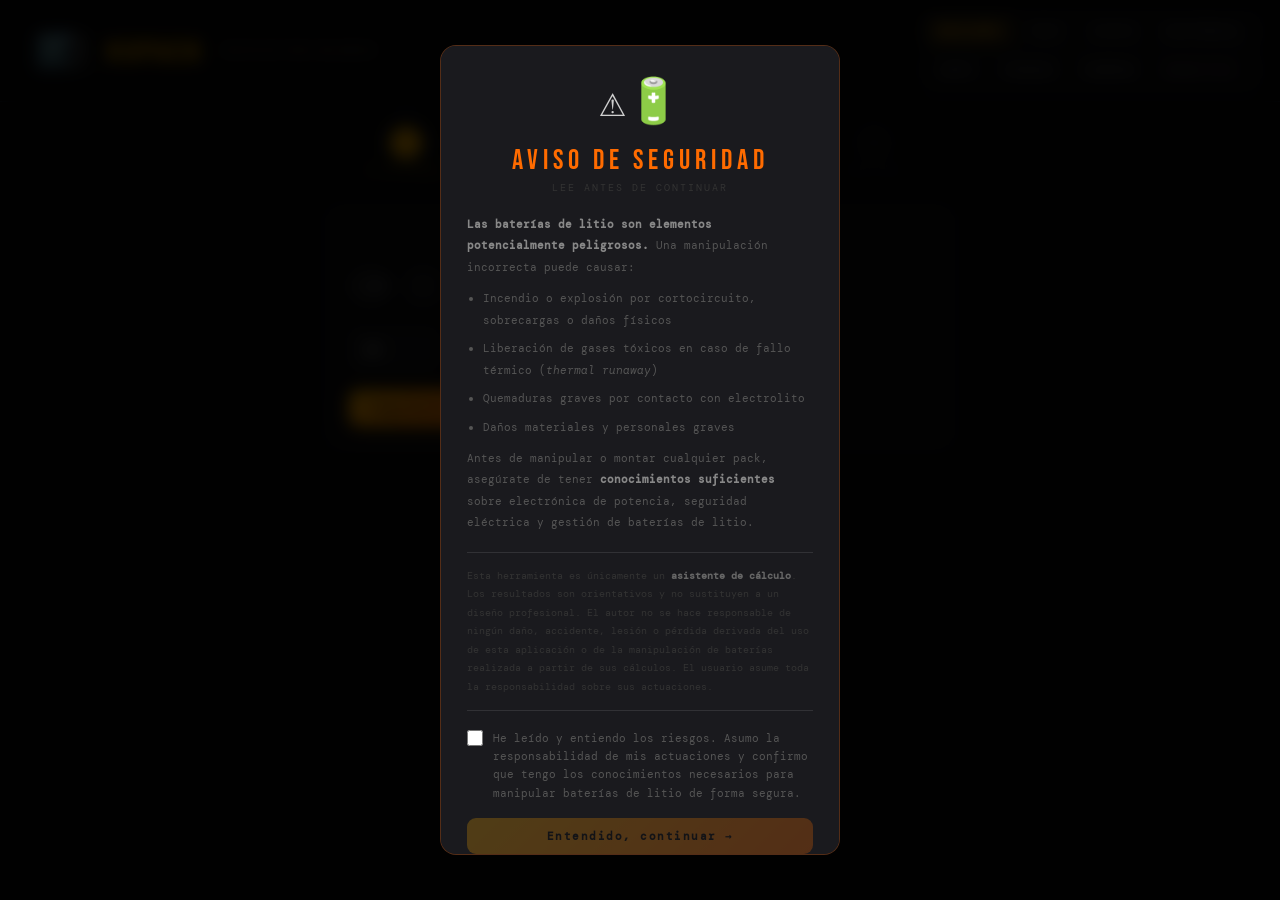
<file: index-2.html>
<!DOCTYPE html>
<html lang="es">
<head>
<meta charset="UTF-8">
<meta name="viewport" content="width=device-width, initial-scale=1.0">
<title>KUPACK — Recycled Pack Balancer</title>
<link href="https://fonts.googleapis.com/css2?family=Bebas+Neue&family=DM+Mono:wght@300;400;500;600&display=swap" rel="stylesheet">
<style>
*, *::before, *::after { box-sizing: border-box; margin: 0; padding: 0; }
body { background: #080809; color: #d0d0d0; font-family: 'DM Mono', monospace; min-height: 100vh; font-size: 15px; }
::-webkit-scrollbar { width: 4px; height: 4px; }
::-webkit-scrollbar-thumb { background: #1e1e1e; border-radius: 2px; }
:root { --acc: #f0a500; --acc2: #ff6b00; --blue: #4db8ff; --dim: #777; --card: rgba(255,255,255,0.025); --border: rgba(255,255,255,0.1); }

/* ── HEADER ── */
header { position: sticky; top: 0; z-index: 99; background: rgba(8,8,9,0.92); backdrop-filter: blur(16px); -webkit-backdrop-filter: blur(16px); border-bottom: 1px solid rgba(77,184,255,0.12); padding: 13px 20px; display: flex; align-items: center; gap: 16px; flex-wrap: wrap; }
#logo { font-family: 'Bebas Neue', sans-serif; font-size: 28px; letter-spacing: 5px; color: var(--acc); text-shadow: 0 0 24px #f0a50055; }
#logo sub { font-size: 11px; letter-spacing: 3px; color: #666; vertical-align: middle; margin-left: 10px; }
nav { margin-left: auto; display: flex; flex-direction: column; gap: 3px; }
.nav-row { display: flex; gap: 2px; background: rgba(255,255,255,0.03); border: 1px solid rgba(255,255,255,0.09); border-radius: 10px; padding: 3px; }
.nav-btn { padding: 7px 14px; border: none; background: transparent; color: #999; font-family: inherit; font-size: 11px; letter-spacing: 1.5px; cursor: pointer; border-radius: 7px; transition: all 0.2s; }
.nav-btn:hover { color: #ccc; }
.nav-btn.on { background: rgba(240,165,0,0.14); color: var(--acc); font-weight: 700; }
.nav-btn-donate.on, .nav-btn-donate:hover { color: #ff6b9d; }
.nav-btn-donate { color: #886677; }
.nav-btn-donate.on { background: rgba(255,107,157,0.12); }

/* ── LAYOUT ── */
main { max-width: 660px; margin: 0 auto; padding: 26px 18px 100px; }
.tab { display: none; } .tab.on { display: block; }
@keyframes fi { from{opacity:0;transform:translateY(10px)} to{opacity:1;transform:none} }
.tab.on { animation: fi 0.28s cubic-bezier(.22,.68,0,1.1); }

/* ── STEP WIZARD ── */
.steps { display: flex; gap: 0; margin-bottom: 32px; }
.step-item { flex: 1; display: flex; flex-direction: column; align-items: center; gap: 7px; position: relative; }
.step-item:not(:last-child)::after { content: ''; position: absolute; top: 15px; left: 60%; width: 80%; height: 1px; background: linear-gradient(90deg, rgba(255,255,255,0.08), transparent); }
.step-circle { width: 30px; height: 30px; border-radius: 50%; border: 1px solid rgba(255,255,255,0.1); display: flex; align-items: center; justify-content: center; font-size: 12px; color: #777; background: #0e0e10; z-index: 1; transition: all 0.35s cubic-bezier(.34,1.4,.64,1); }
.step-item.done .step-circle { border-color: rgba(240,165,0,0.5); color: var(--acc); background: rgba(240,165,0,0.07); }
.step-item.active .step-circle { border-color: var(--acc); background: var(--acc); color: #000; font-weight: 700; box-shadow: 0 0 18px #f0a50055, 0 0 32px rgba(77,184,255,0.15); }
.step-label { font-size: 9px; color: #777; letter-spacing: 1px; text-align: center; text-transform: uppercase; transition: color 0.3s; }
.step-item.active .step-label, .step-item.done .step-label { color: rgba(240,165,0,0.8); }

/* ── CARDS ── */
.card { background: rgba(255,255,255,0.02); border: 1px solid var(--border); border-radius: 14px; padding: 20px; margin-bottom: 16px; transition: border-color 0.25s; }
.card:hover { border-color: rgba(77,184,255,0.14); box-shadow: 0 0 20px rgba(77,184,255,0.04); }
.card-title { font-size: 11px; color: #888; letter-spacing: 2.5px; text-transform: uppercase; margin-bottom: 18px; }

/* ── INPUTS ── */
.inp { background: rgba(255,255,255,0.08); border: 1px solid rgba(255,255,255,0.18); color: #fff; font-family: inherit; font-size: 14px; border-radius: 8px; padding: 11px 14px; outline: none; transition: border-color 0.2s, box-shadow 0.2s; }
.inp:focus { border-color: var(--blue); box-shadow: 0 0 0 3px rgba(77,184,255,0.1); }
.inp::placeholder { color: #666; }
.btn { padding: 11px 22px; border-radius: 9px; border: none; cursor: pointer; font-family: inherit; font-size: 12px; letter-spacing: 1.5px; font-weight: 600; transition: all 0.2s; }
.btn-primary { background: linear-gradient(135deg,var(--acc),var(--acc2)); color: #000; box-shadow: 0 4px 22px #f0a50030; }
.btn-primary:hover { box-shadow: 0 6px 30px #f0a50055, 0 0 20px rgba(77,184,255,0.1); transform: translateY(-1px); }
.btn-primary:active { transform: translateY(0); }
.btn-ghost { background: rgba(255,255,255,0.05); color: #888; border: 1px solid rgba(255,255,255,0.1); }
.btn-ghost:hover { background: rgba(255,255,255,0.09); color: #bbb; border-color: rgba(255,255,255,0.15); }
.btn-sm { padding: 8px 15px; font-size: 11px; border-radius: 7px; }
.btn-danger { background: rgba(255,60,60,0.08); color: #e06060; border: 1px solid rgba(255,60,60,0.2); }
.btn-danger:hover { background: rgba(255,60,60,0.15); }

/* ── STEP 1 ── */
#step1-wrap { display: flex; flex-direction: column; gap: 14px; }
#cell-count-display { font-size: 56px; font-weight: 800; color: var(--acc); font-variant-numeric: tabular-nums; line-height: 1; text-shadow: 0 0 20px #f0a50033; }
.big-num-row { display: flex; align-items: center; gap: 14px; }
.num-btn { width: 42px; height: 42px; border-radius: 50%; border: 1px solid rgba(255,255,255,0.1); background: rgba(255,255,255,0.05); color: #888; font-size: 22px; cursor: pointer; transition: all 0.18s; display: flex; align-items: center; justify-content: center; }
.num-btn:hover { border-color: var(--acc); color: var(--acc); background: rgba(240,165,0,0.07); }

/* ── STEP 2 ── */
#cap-grid { display: grid; grid-template-columns: repeat(auto-fill, minmax(108px, 1fr)); gap: 8px; max-height: 360px; overflow-y: auto; padding-right: 4px; }
.cap-cell { display: flex; flex-direction: column; gap: 4px; background: rgba(255,255,255,0.03); border: 1px solid rgba(255,255,255,0.08); border-radius: 9px; padding: 10px 8px; transition: border-color 0.2s; }
.cap-cell:focus-within { border-color: rgba(77,184,255,0.35); background: rgba(77,184,255,0.04); box-shadow: 0 0 0 2px rgba(77,184,255,0.08); }
.cap-lbl { font-size: 10px; color: #555; letter-spacing: 1px; }
.cap-inp { background: transparent; border: none; color: var(--acc); font-family: inherit; font-size: 16px; font-weight: 700; outline: none; width: 100%; font-variant-numeric: tabular-nums; }
.cap-inp::placeholder { color: #2a2a2a; }
.cap-unit { font-size: 10px; color: #444; }
#paste-area { width: 100%; height: 70px; resize: vertical; font-size: 13px; }
.paste-hint { font-size: 13px; color: #777; line-height: 1.7; }

/* ── STEP 3 ── */
#config-grid { display: grid; grid-template-columns: 1fr 1fr 1fr; gap: 14px; }
@media(max-width:500px){ #config-grid { grid-template-columns: 1fr 1fr; } }
.cfg-item { display: flex; flex-direction: column; gap: 6px; }
.cfg-lbl { font-size: 11px; color: #888; letter-spacing: 1.5px; text-transform: uppercase; }
.cfg-val-row { display: flex; align-items: center; gap: 8px; }
.cfg-val { font-size: 28px; font-weight: 800; color: #fff; font-variant-numeric: tabular-nums; min-width: 40px; }
.cfg-sub { font-size: 12px; color: #777; margin-top: 2px; }
.chem-row { display: flex; gap: 8px; margin-top: 12px; flex-wrap: wrap; }
.chem-pill { padding: 9px 18px; border-radius: 8px; border: 1px solid rgba(255,255,255,0.1); background: rgba(255,255,255,0.04); color: #777; font-family: inherit; font-size: 12px; cursor: pointer; transition: all 0.2s; letter-spacing: 1px; }
.chem-pill:hover { color: #aaa; border-color: rgba(255,255,255,0.15); }
.chem-pill.on { background: rgba(240,165,0,0.1); border-color: rgba(240,165,0,0.35); color: var(--acc); font-weight: 700; }
.sp-val { font-size: 52px; font-weight: 800; color: #fff; font-variant-numeric: tabular-nums; line-height: 1; }
.sp-btn { width: 38px; height: 38px; border-radius: 50%; border: 1px solid rgba(255,255,255,0.1); background: rgba(255,255,255,0.05); color: #777; font-size: 20px; cursor: pointer; display: flex; align-items: center; justify-content: center; transition: all 0.18s; font-family: inherit; }
.sp-btn:hover { border-color: var(--acc); color: var(--acc); background: rgba(240,165,0,0.07); }

/* ── RESULT ── */
#result-wrap { display: flex; flex-direction: column; gap: 16px; }
#sum-grid { display: grid; grid-template-columns: repeat(auto-fill, minmax(140px, 1fr)); gap: 10px; }
.sum-card { background: rgba(255,255,255,0.02); border: 1px solid var(--border); border-radius: 12px; padding: 15px; transition: border-color 0.2s; }
.sum-card:hover { border-color: rgba(255,255,255,0.13); }
.sum-lbl { font-size: 11px; color: #888; letter-spacing: 1.5px; text-transform: uppercase; margin-bottom: 8px; }
.sum-val { font-size: 21px; font-weight: 800; font-variant-numeric: tabular-nums; line-height: 1; }
.sum-sub { font-size: 12px; color: #777; margin-top: 6px; }
#pack-matrix { overflow-x: auto; }
table.pm { border-collapse: collapse; width: 100%; min-width: 360px; }
table.pm th { padding: 9px 8px; font-size: 11px; color: #888; letter-spacing: 1.5px; text-align: center; border-bottom: 1px solid var(--border); font-weight: 500; text-transform: uppercase; }
table.pm td { padding: 8px 6px; text-align: center; font-size: 13px; font-variant-numeric: tabular-nums; }
table.pm tbody tr:hover { background: rgba(255,255,255,0.015); }
table.pm tr:not(:last-child) td { border-bottom: 1px solid rgba(255,255,255,0.03); }
.pm-id { color: #888; font-size: 11px; margin-bottom: 2px; }
.pm-cap { font-weight: 700; font-size: 14px; }
.pm-sum { font-size: 14px; font-weight: 800; color: var(--acc); }
.pm-sum-lbl { font-size: 11px; color: #777; }
.pm-row-sum td { border-top: 1px solid rgba(255,255,255,0.08) !important; background: rgba(255,255,255,0.02); }
.bal-bar-wrap { display: flex; align-items: center; gap: 8px; }
.bal-bar-bg { flex: 1; height: 4px; background: rgba(255,255,255,0.08); border-radius: 2px; overflow: hidden; }
.bal-bar-fill { height: 100%; border-radius: 2px; }
.quality { display: inline-flex; align-items: center; gap: 6px; padding: 6px 14px; border-radius: 20px; font-size: 12px; font-weight: 600; }
#export-row { display: flex; gap: 8px; flex-wrap: wrap; }

/* ── TEST TAB ── */
.test-cell-card { background: rgba(255,255,255,0.02); border: 1px solid var(--border); border-radius: 14px; padding: 16px; margin-bottom: 10px; transition: border-color 0.2s; }
.test-cell-card:hover { border-color: rgba(77,184,255,0.15); box-shadow: 0 0 16px rgba(77,184,255,0.04); }
.test-cell-header { display: flex; align-items: flex-start; justify-content: space-between; margin-bottom: 10px; }
.test-cell-id { font-family: 'Bebas Neue', sans-serif; font-size: 26px; color: var(--acc); letter-spacing: 3px; line-height: 1; text-shadow: 0 0 10px #f0a50033; }
.test-cell-meta { font-size: 13px; color: #888; margin-top: 4px; }
.test-fields { display: grid; grid-template-columns: 1fr 1fr; gap: 8px; }
.test-field { display: flex; flex-direction: column; gap: 5px; }
.test-field label { font-size: 11px; color: #888; letter-spacing: 1px; text-transform: uppercase; }
.test-field input { background: rgba(255,255,255,0.08); border: 1px solid rgba(255,255,255,0.18); color: #fff; font-family: inherit; font-size: 13px; border-radius: 7px; padding: 9px 10px; outline: none; transition: border-color 0.2s, box-shadow 0.2s; width: 100%; }
.test-field input:focus { border-color: rgba(240,165,0,0.4); box-shadow: 0 0 0 3px #f0a50012; }
.test-field input::placeholder { color: #666; }
.test-section-label { font-size: 11px; color: #999; letter-spacing: 2px; text-transform: uppercase; margin: 14px 0 10px; border-top: 1px solid var(--border); padding-top: 12px; }
.test-optional { color: #444; font-size: 10px; }
.test-empty { text-align: center; padding: 56px 20px; color: #444; font-size: 14px; line-height: 2; }
.test-empty span { display: block; font-size: 40px; margin-bottom: 16px; }
.cap-badge { display: inline-block; background: rgba(240,165,0,0.1); border: 1px solid rgba(240,165,0,0.25); color: var(--acc); border-radius: 5px; font-size: 12px; padding: 3px 8px; font-weight: 700; }
.sort-btn { background: rgba(255,255,255,0.04); border: 1px solid rgba(255,255,255,0.09); color: #666; font-family: inherit; font-size: 11px; letter-spacing: 1px; padding: 6px 12px; border-radius: 6px; cursor: pointer; transition: all 0.15s; }
.sort-btn:hover { color: #aaa; }
.sort-btn.on { background: rgba(240,165,0,0.1); border-color: rgba(240,165,0,0.25); color: var(--acc); }
.sort-dir { background: rgba(255,255,255,0.04); border: 1px solid rgba(255,255,255,0.09); color: #666; font-family: inherit; font-size: 15px; padding: 4px 10px; border-radius: 6px; cursor: pointer; transition: all 0.15s; line-height: 1; }
.sort-dir:hover { color: #ccc; }

/* ── HISTORIAL ── */
.hist-card { background: rgba(255,255,255,0.02); border: 1px solid var(--border); border-radius: 14px; padding: 16px; margin-bottom: 10px; transition: border-color 0.2s; }
.hist-card:hover { border-color: rgba(255,255,255,0.13); }
.hist-card-header { display:flex; justify-content:space-between; align-items:flex-start; margin-bottom:12px; gap:10px; }
.hist-pack-name { font-size:16px; font-weight:700; color:#e0e0e0; }
.hist-pack-date { font-size:12px; color:#777; margin-top:4px; }
.hist-tags { display:flex; gap:5px; flex-wrap:wrap; margin-bottom:6px; }
.hist-tag { font-size:11px; background:rgba(255,255,255,0.04); border:1px solid rgba(255,255,255,0.09); border-radius:5px; padding:3px 8px; color:#888; }
.hist-tag.acc { color:var(--acc); border-color:rgba(240,165,0,0.2); background:rgba(240,165,0,0.06); }
.hist-notes { font-size:13px; color:#777; margin-top:8px; font-style:italic; padding-top:8px; border-top:1px solid var(--border); }

/* ── STATS ── */
.stat-kpi { background: rgba(255,255,255,0.02); border: 1px solid var(--border); border-radius: 12px; padding: 16px; transition: border-color 0.2s; }
.stat-kpi:hover { border-color: rgba(255,255,255,0.13); }
.stat-kpi-lbl { font-size: 11px; color: #777; letter-spacing: 1.5px; text-transform: uppercase; margin-bottom: 8px; }
.stat-kpi-val { font-size: 24px; font-weight: 800; font-variant-numeric: tabular-nums; line-height: 1; }
.stat-kpi-sub { font-size: 12px; color: #777; margin-top: 5px; }
.stat-bar-row { display:flex; align-items:center; gap:8px; margin-bottom:10px; }
.stat-bar-label { font-size:13px; color:#888; min-width:80px; }
.stat-bar-bg { flex:1; background:rgba(255,255,255,0.05); border-radius:4px; height:8px; overflow:hidden; }
.stat-bar-fill { height:100%; border-radius:4px; transition:width 0.55s cubic-bezier(.34,1.1,.64,1); }
.stat-bar-val { font-size:13px; color:#888; min-width:36px; text-align:right; font-variant-numeric:tabular-nums; }

/* ── MODAL ── */
.modal-overlay { display: none; position: fixed; inset: 0; background: rgba(0,0,0,0.82); backdrop-filter: blur(8px); -webkit-backdrop-filter: blur(8px); z-index: 200; align-items: center; justify-content: center; padding: 20px; }
.modal-overlay.on { display: flex; }
@keyframes mfi { from{opacity:0;transform:scale(0.94) translateY(12px)} to{opacity:1;transform:none} }
.modal-box { background: #1a1a1e; border: 1px solid rgba(255,255,255,0.12); border-radius: 16px; width: 100%; max-width: 480px; max-height: 90vh; overflow-y: auto; padding: 26px; animation: mfi 0.26s cubic-bezier(.34,1.2,.64,1); }
.modal-title { font-size: 11px; color: var(--acc); letter-spacing: 2px; text-transform: uppercase; margin-bottom: 22px; display: flex; justify-content: space-between; align-items: center; }
.modal-close { background: none; border: none; color: #555; font-size: 20px; cursor: pointer; transition: color 0.15s; padding: 0 4px; }
.modal-close:hover { color: #fff; }

/* ── SAFETY MODAL ── */
#safety-modal .modal-box { border-color: rgba(255,100,0,0.3); max-width: 400px; }
.safety-icon { font-size: 44px; text-align: center; margin-bottom: 14px; }
.safety-title { font-family: 'Bebas Neue', sans-serif; font-size: 28px; letter-spacing: 5px; color: #ff6b00; text-align: center; margin-bottom: 4px; }
.safety-sub { font-size: 11px; color: #666; letter-spacing: 2px; text-align: center; margin-bottom: 20px; text-transform: uppercase; }
.safety-text { font-size: 12px; color: #888; line-height: 1.95; margin-bottom: 18px; }
.safety-text strong { color: #bbb; }
.safety-text ul { padding-left: 16px; margin: 10px 0; }
.safety-text li { margin-bottom: 7px; }
.safety-disclaimer { font-size: 11px; color: #666; line-height: 1.85; border-top: 1px solid var(--border); border-bottom: 1px solid var(--border); padding: 14px 0; margin-bottom: 18px; }
.safety-check { display: flex; align-items: flex-start; gap: 10px; margin-bottom: 16px; cursor: pointer; }
.safety-check input { width: 16px; height: 16px; margin-top: 1px; accent-color: var(--acc); flex-shrink: 0; cursor: pointer; }
.safety-check span { font-size: 12px; color: #888; line-height: 1.65; }
#safety-accept-btn { width: 100%; }
#safety-accept-btn:disabled { opacity: 0.25; cursor: not-allowed; transform: none !important; box-shadow: none !important; }

/* ── AUTOCOMPLETE ── */
/* ── MODAL INPUTS OVERRIDE ── */
#cell-modal .inp,
#cell-modal .test-field input,
#save-modal .inp {
  background: rgba(255,255,255,0.1) !important;
  border: 1px solid rgba(255,255,255,0.25) !important;
  color: #fff !important;
}
#cell-modal .inp::placeholder,
#cell-modal .test-field input::placeholder {
  color: #888 !important;
}
#cell-modal .test-field label,
#cell-modal .test-section-label,
#cell-modal .modal-title {
  color: #aaa !important;
}

.ac-dropdown { display:none; position:absolute; top:100%; left:0; right:0; background:#0e0e10; border:1px solid rgba(240,165,0,0.25); border-radius:0 0 10px 10px; z-index:500; max-height:200px; overflow-y:auto; box-shadow:0 8px 24px rgba(0,0,0,0.6); }
.ac-dropdown.open { display:block; }
.ac-item { padding:11px 14px; font-size:13px; cursor:pointer; border-bottom:1px solid rgba(255,255,255,0.05); transition:background 0.12s; display:flex; justify-content:space-between; align-items:center; gap:10px; }
.ac-item:last-child { border-bottom:none; }
.ac-item:hover, .ac-item.active { background:rgba(240,165,0,0.1); }
.ac-item-main { color:#ccc; }
.ac-item-sub { font-size:11px; color:#666; white-space:nowrap; }

/* ── VIDEOS TAB ── */
.video-card { display:flex; gap:14px; align-items:center; padding:14px; border-radius:10px; border:1px solid var(--border); background:rgba(255,255,255,0.02); text-decoration:none; color:inherit; margin-bottom:8px; transition:border-color 0.2s, background 0.2s; }
.video-card:hover { border-color:rgba(255,0,0,0.3); background:rgba(255,0,0,0.04); }
.video-thumb { width:44px; height:44px; border-radius:8px; background:rgba(255,0,0,0.12); border:1px solid rgba(255,0,0,0.2); display:flex; align-items:center; justify-content:center; font-size:18px; flex-shrink:0; color:#ff5555; }
.video-info { flex:1; min-width:0; }
.video-title { font-size:13px; font-weight:600; color:#ddd; margin-bottom:4px; }
.video-sub { font-size:12px; color:#888; line-height:1.5; }
.video-placeholder { text-align:center; padding:24px; color:#444; font-size:13px; border:1px dashed rgba(255,255,255,0.08); border-radius:8px; }

/* ── SHOP TAB ── */
.shop-card { display:flex; gap:14px; align-items:flex-start; padding:14px; border-radius:10px; border:1px solid var(--border); background:rgba(255,255,255,0.02); text-decoration:none; color:inherit; margin-bottom:8px; transition:border-color 0.2s, background 0.2s; }
.shop-card:hover { border-color:rgba(240,165,0,0.3); background:rgba(240,165,0,0.03); }
.shop-icon { font-size:28px; flex-shrink:0; width:44px; text-align:center; }
.shop-info { flex:1; }
.shop-name { font-size:13px; font-weight:600; color:#ddd; margin-bottom:4px; }
.shop-desc { font-size:13px; color:#888; line-height:1.6; margin-bottom:8px; }
.shop-cta { font-size:11px; color:var(--acc); letter-spacing:1px; }
.shop-card-btn { display:inline-block; padding:9px 16px; border-radius:8px; border:1px solid rgba(255,255,255,0.1); background:rgba(255,255,255,0.05); color:#aaa; font-family:inherit; font-size:12px; text-decoration:none; transition:all 0.18s; letter-spacing:0.5px; }
.shop-card-btn:hover { border-color:rgba(240,165,0,0.3); color:var(--acc); background:rgba(240,165,0,0.06); }

/* ── ABOUT TAB ── */
#about-body { max-width: 540px; margin: 32px auto; }
#about-logo { font-family: 'Bebas Neue'; font-size: 48px; letter-spacing: 5px; color: var(--acc); text-shadow: 0 0 40px #f0a50033; margin-bottom: 12px; }
.about-p { color: #999; font-size: 14px; line-height: 1.9; margin-bottom: 16px; }
.about-row { display: flex; justify-content: space-between; font-size: 13px; padding: 9px 0; border-bottom: 1px solid var(--border); }
.about-row span:first-child { color: #555; }
.about-row span:last-child { color: #999; }
.about-section { font-size: 10px; color: #555; letter-spacing: 2px; text-transform: uppercase; margin: 24px 0 12px; }
.about-warning { background: rgba(255,100,0,0.06); border: 1px solid rgba(255,100,0,0.18); border-radius: 10px; padding: 16px; margin-bottom: 16px; }
.about-warning-title { font-size: 12px; color: #ff6b00; font-weight: 700; margin-bottom: 8px; letter-spacing: 1px; }
.about-warning-text { font-size: 12px; color: #777; line-height: 1.85; }
.about-warning-text li { margin-bottom: 6px; }

/* ── LAYOUT ── */
main { max-width: 660px; margin: 0 auto; padding: 26px 18px 100px; }
.tab { display: none; } .tab.on { display: block; }
@keyframes fi { from{opacity:0;transform:translateY(10px)} to{opacity:1;transform:none} }
.tab.on { animation: fi 0.28s cubic-bezier(.22,.68,0,1.1); }

/* ── STEP WIZARD ── */
.steps { display: flex; gap: 0; margin-bottom: 32px; }
.step-item { flex: 1; display: flex; flex-direction: column; align-items: center; gap: 7px; position: relative; }
.step-item:not(:last-child)::after { content: ''; position: absolute; top: 15px; left: 60%; width: 80%; height: 1px; background: linear-gradient(90deg, rgba(255,255,255,0.06), transparent); }
.step-circle { width: 30px; height: 30px; border-radius: 50%; border: 1px solid rgba(255,255,255,0.07); display: flex; align-items: center; justify-content: center; font-size: 11px; color: #2a2a2a; background: #0e0e10; z-index: 1; transition: all 0.35s cubic-bezier(.34,1.4,.64,1); }
.step-item.done .step-circle { border-color: rgba(240,165,0,0.4); color: var(--acc); background: rgba(240,165,0,0.07); }
.step-item.active .step-circle { border-color: var(--acc); background: var(--acc); color: #000; font-weight: 700; box-shadow: 0 0 18px #f0a50055, 0 0 32px rgba(77,184,255,0.15); }
.step-label { font-size: 8px; color: #2a2a2a; letter-spacing: 1px; text-align: center; text-transform: uppercase; transition: color 0.3s; }
.step-item.active .step-label, .step-item.done .step-label { color: rgba(240,165,0,0.7); }

/* ── CARDS ── */
.card { background: rgba(255,255,255,0.02); border: 1px solid var(--border); border-radius: 14px; padding: 20px; margin-bottom: 16px; transition: border-color 0.25s; }
.card:hover { border-color: rgba(255,255,255,0.1); }
.card-title { font-size: 9px; color: #333; letter-spacing: 2.5px; text-transform: uppercase; margin-bottom: 18px; }

/* ── INPUTS ── */
.inp { background: rgba(255,255,255,0.04); border: 1px solid rgba(255,255,255,0.08); color: #fff; font-family: inherit; font-size: 14px; border-radius: 8px; padding: 11px 14px; outline: none; transition: border-color 0.2s, box-shadow 0.2s; }
.inp:focus { border-color: var(--blue); box-shadow: 0 0 0 3px rgba(77,184,255,0.1); }
.inp::placeholder { color: #242424; }
.btn { padding: 11px 22px; border-radius: 9px; border: none; cursor: pointer; font-family: inherit; font-size: 11px; letter-spacing: 1.5px; font-weight: 600; transition: all 0.2s; }
.btn-primary { background: linear-gradient(135deg,var(--acc),var(--acc2)); color: #000; box-shadow: 0 4px 22px #f0a50030; }
.btn-primary:hover { box-shadow: 0 6px 30px #f0a50055, 0 0 20px rgba(77,184,255,0.1); transform: translateY(-1px); }
.btn-primary:active { transform: translateY(0); }
.btn-ghost { background: rgba(255,255,255,0.04); color: #555; border: 1px solid var(--border); }
.btn-ghost:hover { background: rgba(255,255,255,0.08); color: #999; border-color: rgba(255,255,255,0.12); }
.btn-sm { padding: 7px 14px; font-size: 10px; border-radius: 7px; }
.btn-danger { background: rgba(255,60,60,0.07); color: #e05555; border: 1px solid rgba(255,60,60,0.15); }
.btn-danger:hover { background: rgba(255,60,60,0.14); }

/* ── STEP 1 ── */
#step1-wrap { display: flex; flex-direction: column; gap: 14px; }
#cell-count-display { font-size: 56px; font-weight: 800; color: var(--acc); font-variant-numeric: tabular-nums; line-height: 1; text-shadow: 0 0 20px #f0a50033; }
.big-num-row { display: flex; align-items: center; gap: 14px; }
.num-btn { width: 40px; height: 40px; border-radius: 50%; border: 1px solid var(--border); background: rgba(255,255,255,0.04); color: #666; font-size: 22px; cursor: pointer; transition: all 0.18s; display: flex; align-items: center; justify-content: center; }
.num-btn:hover { border-color: var(--acc); color: var(--acc); background: rgba(240,165,0,0.07); }

/* ── STEP 2 ── */
#cap-grid { display: grid; grid-template-columns: repeat(auto-fill, minmax(108px, 1fr)); gap: 8px; max-height: 360px; overflow-y: auto; padding-right: 4px; }
.cap-cell { display: flex; flex-direction: column; gap: 4px; background: rgba(255,255,255,0.03); border: 1px solid rgba(255,255,255,0.06); border-radius: 9px; padding: 10px 8px; transition: border-color 0.2s; }
.cap-cell:focus-within { border-color: rgba(77,184,255,0.35); background: rgba(77,184,255,0.04); box-shadow: 0 0 0 2px rgba(77,184,255,0.08); }
.cap-lbl { font-size: 9px; color: #333; letter-spacing: 1px; }
.cap-inp { background: transparent; border: none; color: var(--acc); font-family: inherit; font-size: 16px; font-weight: 700; outline: none; width: 100%; font-variant-numeric: tabular-nums; }
.cap-inp::placeholder { color: #222; }
.cap-unit { font-size: 9px; color: #333; }
#paste-area { width: 100%; height: 70px; resize: vertical; font-size: 12px; }
.paste-hint { font-size: 11px; color: #333; line-height: 1.7; }

/* ── STEP 3 ── */
#config-grid { display: grid; grid-template-columns: 1fr 1fr 1fr; gap: 14px; }
@media(max-width:500px){ #config-grid { grid-template-columns: 1fr 1fr; } }
.cfg-item { display: flex; flex-direction: column; gap: 6px; }
.cfg-lbl { font-size: 9px; color: #333; letter-spacing: 1.5px; text-transform: uppercase; }
.cfg-val-row { display: flex; align-items: center; gap: 8px; }
.cfg-val { font-size: 28px; font-weight: 800; color: #fff; font-variant-numeric: tabular-nums; min-width: 40px; }
.cfg-sub { font-size: 10px; color: #333; margin-top: 2px; }
.chem-row { display: flex; gap: 8px; margin-top: 12px; flex-wrap: wrap; }
.chem-pill { padding: 9px 18px; border-radius: 8px; border: 1px solid var(--border); background: rgba(255,255,255,0.03); color: #3a3a3a; font-family: inherit; font-size: 11px; cursor: pointer; transition: all 0.2s; letter-spacing: 1px; }
.chem-pill:hover { color: #777; border-color: rgba(255,255,255,0.1); }
.chem-pill.on { background: rgba(240,165,0,0.1); border-color: rgba(240,165,0,0.3); color: var(--acc); font-weight: 700; }
.sp-val { font-size: 52px; font-weight: 800; color: #fff; font-variant-numeric: tabular-nums; line-height: 1; }
.sp-btn { width: 38px; height: 38px; border-radius: 50%; border: 1px solid var(--border); background: rgba(255,255,255,0.04); color: #666; font-size: 20px; cursor: pointer; display: flex; align-items: center; justify-content: center; transition: all 0.18s; font-family: inherit; }
.sp-btn:hover { border-color: var(--acc); color: var(--acc); background: rgba(240,165,0,0.07); }

/* ── RESULT ── */
#result-wrap { display: flex; flex-direction: column; gap: 16px; }
#sum-grid { display: grid; grid-template-columns: repeat(auto-fill, minmax(140px, 1fr)); gap: 10px; }
.sum-card { background: rgba(255,255,255,0.02); border: 1px solid var(--border); border-radius: 12px; padding: 15px; transition: border-color 0.2s; }
.sum-card:hover { border-color: rgba(255,255,255,0.1); }
.sum-lbl { font-size: 9px; color: #2d2d2d; letter-spacing: 1.5px; text-transform: uppercase; margin-bottom: 8px; }
.sum-val { font-size: 21px; font-weight: 800; font-variant-numeric: tabular-nums; line-height: 1; }
.sum-sub { font-size: 10px; color: #2d2d2d; margin-top: 6px; }
#pack-matrix { overflow-x: auto; }
table.pm { border-collapse: collapse; width: 100%; min-width: 360px; }
table.pm th { padding: 9px 8px; font-size: 9px; color: #2d2d2d; letter-spacing: 1.5px; text-align: center; border-bottom: 1px solid var(--border); font-weight: 500; text-transform: uppercase; }
table.pm td { padding: 8px 6px; text-align: center; font-size: 12px; font-variant-numeric: tabular-nums; }
table.pm tbody tr:hover { background: rgba(255,255,255,0.015); }
table.pm tr:not(:last-child) td { border-bottom: 1px solid rgba(255,255,255,0.025); }
.pm-id { color: #2d2d2d; font-size: 9px; margin-bottom: 2px; }
.pm-cap { font-weight: 700; font-size: 13px; }
.pm-sum { font-size: 14px; font-weight: 800; color: var(--acc); }
.pm-sum-lbl { font-size: 9px; color: #333; }
.pm-row-sum td { border-top: 1px solid rgba(255,255,255,0.07) !important; background: rgba(255,255,255,0.02); }
.bal-bar-wrap { display: flex; align-items: center; gap: 8px; }
.bal-bar-bg { flex: 1; height: 4px; background: rgba(255,255,255,0.06); border-radius: 2px; overflow: hidden; }
.bal-bar-fill { height: 100%; border-radius: 2px; }
.quality { display: inline-flex; align-items: center; gap: 6px; padding: 6px 14px; border-radius: 20px; font-size: 11px; font-weight: 600; }
#export-row { display: flex; gap: 8px; flex-wrap: wrap; }

/* ── TEST TAB ── */
.test-cell-card { background: rgba(255,255,255,0.02); border: 1px solid var(--border); border-radius: 14px; padding: 16px; margin-bottom: 10px; transition: border-color 0.2s; }
.test-cell-card:hover { border-color: rgba(255,255,255,0.1); }
.test-cell-header { display: flex; align-items: flex-start; justify-content: space-between; margin-bottom: 10px; }
.test-cell-id { font-family: 'Bebas Neue', sans-serif; font-size: 26px; color: var(--acc); letter-spacing: 3px; line-height: 1; text-shadow: 0 0 10px #f0a50033; }
.test-cell-meta { font-size: 11px; color: #333; margin-top: 4px; }
.test-fields { display: grid; grid-template-columns: 1fr 1fr; gap: 8px; }
.test-field { display: flex; flex-direction: column; gap: 5px; }
.test-field label { font-size: 9px; color: #333; letter-spacing: 1px; text-transform: uppercase; }
.test-field input { background: rgba(255,255,255,0.04); border: 1px solid rgba(255,255,255,0.07); color: #fff; font-family: inherit; font-size: 12px; border-radius: 7px; padding: 9px 10px; outline: none; transition: border-color 0.2s, box-shadow 0.2s; width: 100%; }
.test-field input:focus { border-color: rgba(240,165,0,0.4); box-shadow: 0 0 0 3px #f0a50012; }
.test-field input::placeholder { color: #1e1e1e; }
.test-section-label { font-size: 9px; color: #2d2d2d; letter-spacing: 2px; text-transform: uppercase; margin: 14px 0 10px; border-top: 1px solid var(--border); padding-top: 12px; }
.test-optional { color: #242424; font-size: 9px; }
.test-empty { text-align: center; padding: 56px 20px; color: #242424; font-size: 13px; line-height: 2; }
.test-empty span { display: block; font-size: 40px; margin-bottom: 16px; }
.cap-badge { display: inline-block; background: rgba(240,165,0,0.09); border: 1px solid rgba(240,165,0,0.18); color: var(--acc); border-radius: 5px; font-size: 11px; padding: 3px 8px; font-weight: 700; }
.sort-btn { background: rgba(255,255,255,0.03); border: 1px solid rgba(255,255,255,0.07); color: #333; font-family: inherit; font-size: 10px; letter-spacing: 1px; padding: 5px 11px; border-radius: 6px; cursor: pointer; transition: all 0.15s; }
.sort-btn:hover { color: #777; }
.sort-btn.on { background: rgba(240,165,0,0.09); border-color: rgba(240,165,0,0.22); color: var(--acc); }
.sort-dir { background: rgba(255,255,255,0.03); border: 1px solid rgba(255,255,255,0.07); color: #333; font-family: inherit; font-size: 14px; padding: 4px 10px; border-radius: 6px; cursor: pointer; transition: all 0.15s; line-height: 1; }
.sort-dir:hover { color: #ccc; }

/* ── HISTORIAL ── */
.hist-card { background: rgba(255,255,255,0.02); border: 1px solid var(--border); border-radius: 14px; padding: 16px; margin-bottom: 10px; transition: border-color 0.2s; }
.hist-card:hover { border-color: rgba(255,255,255,0.1); }
.hist-card-header { display:flex; justify-content:space-between; align-items:flex-start; margin-bottom:12px; gap:10px; }
.hist-pack-name { font-size:15px; font-weight:700; color:#e0e0e0; }
.hist-pack-date { font-size:10px; color:#2d2d2d; margin-top:4px; }
.hist-tags { display:flex; gap:5px; flex-wrap:wrap; margin-bottom:6px; }
.hist-tag { font-size:10px; background:rgba(255,255,255,0.03); border:1px solid rgba(255,255,255,0.07); border-radius:5px; padding:3px 8px; color:#444; }
.hist-tag.acc { color:var(--acc); border-color:rgba(240,165,0,0.15); background:rgba(240,165,0,0.05); }
.hist-notes { font-size:11px; color:#2d2d2d; margin-top:8px; font-style:italic; padding-top:8px; border-top:1px solid var(--border); }

/* ── STATS ── */
.stat-kpi { background: rgba(255,255,255,0.02); border: 1px solid var(--border); border-radius: 12px; padding: 16px; transition: border-color 0.2s; }
.stat-kpi:hover { border-color: rgba(255,255,255,0.1); }
.stat-kpi-lbl { font-size: 9px; color: #2d2d2d; letter-spacing: 1.5px; text-transform: uppercase; margin-bottom: 8px; }
.stat-kpi-val { font-size: 24px; font-weight: 800; font-variant-numeric: tabular-nums; line-height: 1; }
.stat-kpi-sub { font-size: 10px; color: #2d2d2d; margin-top: 5px; }
.stat-bar-row { display:flex; align-items:center; gap:8px; margin-bottom:9px; }
.stat-bar-label { font-size:11px; color:#444; min-width:80px; }
.stat-bar-bg { flex:1; background:rgba(255,255,255,0.04); border-radius:4px; height:7px; overflow:hidden; }
.stat-bar-fill { height:100%; border-radius:4px; transition:width 0.55s cubic-bezier(.34,1.1,.64,1); }
.stat-bar-val { font-size:11px; color:#333; min-width:36px; text-align:right; font-variant-numeric:tabular-nums; }

/* ── MODAL ── */
.modal-overlay { display: none; position: fixed; inset: 0; background: rgba(0,0,0,0.82); backdrop-filter: blur(8px); -webkit-backdrop-filter: blur(8px); z-index: 200; align-items: center; justify-content: center; padding: 20px; }
.modal-overlay.on { display: flex; }
@keyframes mfi { from{opacity:0;transform:scale(0.94) translateY(12px)} to{opacity:1;transform:none} }
.modal-box { background: #1a1a1e; border: 1px solid rgba(255,255,255,0.1); border-radius: 16px; width: 100%; max-width: 480px; max-height: 90vh; overflow-y: auto; padding: 26px; animation: mfi 0.26s cubic-bezier(.34,1.2,.64,1); }
.modal-title { font-size: 10px; color: var(--acc); letter-spacing: 2px; text-transform: uppercase; margin-bottom: 22px; display: flex; justify-content: space-between; align-items: center; }
.modal-close { background: none; border: none; color: #2d2d2d; font-size: 18px; cursor: pointer; transition: color 0.15s; padding: 0 4px; }
.modal-close:hover { color: #fff; }

/* ── SAFETY MODAL ── */
#safety-modal .modal-box { border-color: rgba(255,100,0,0.25); max-width: 400px; }
.safety-icon { font-size: 44px; text-align: center; margin-bottom: 14px; }
.safety-title { font-family: 'Bebas Neue', sans-serif; font-size: 28px; letter-spacing: 5px; color: #ff6b00; text-align: center; margin-bottom: 4px; }
.safety-sub { font-size: 10px; color: #333; letter-spacing: 2px; text-align: center; margin-bottom: 20px; text-transform: uppercase; }
.safety-text { font-size: 11px; color: #555; line-height: 1.95; margin-bottom: 18px; }
.safety-text strong { color: #888; }
.safety-text ul { padding-left: 16px; margin: 10px 0; }
.safety-text li { margin-bottom: 7px; }
.safety-disclaimer { font-size: 10px; color: #333; line-height: 1.85; border-top: 1px solid var(--border); border-bottom: 1px solid var(--border); padding: 14px 0; margin-bottom: 18px; }
.safety-check { display: flex; align-items: flex-start; gap: 10px; margin-bottom: 16px; cursor: pointer; }
.safety-check input { width: 16px; height: 16px; margin-top: 1px; accent-color: var(--acc); flex-shrink: 0; cursor: pointer; }
.safety-check span { font-size: 11px; color: #555; line-height: 1.65; }
#safety-accept-btn { width: 100%; }
#safety-accept-btn:disabled { opacity: 0.25; cursor: not-allowed; transform: none !important; box-shadow: none !important; }

/* ── ABOUT TAB ── */
#about-body { max-width: 540px; margin: 32px auto; }
#about-logo { font-family: 'Bebas Neue'; font-size: 48px; letter-spacing: 5px; color: var(--acc); text-shadow: 0 0 40px #f0a50033; margin-bottom: 12px; }
.about-p { color: #444; font-size: 12px; line-height: 1.9; margin-bottom: 16px; }
.about-row { display: flex; justify-content: space-between; font-size: 12px; padding: 9px 0; border-bottom: 1px solid var(--border); }
.about-row span:first-child { color: #333; }
.about-row span:last-child { color: #777; }
.about-section { font-size: 9px; color: #333; letter-spacing: 2px; text-transform: uppercase; margin: 24px 0 12px; }
.about-warning { background: rgba(255,100,0,0.06); border: 1px solid rgba(255,100,0,0.15); border-radius: 10px; padding: 16px; margin-bottom: 16px; }
.about-warning-title { font-size: 11px; color: #ff6b00; font-weight: 700; margin-bottom: 8px; letter-spacing: 1px; }
.about-warning-text { font-size: 11px; color: #444; line-height: 1.85; }
.about-warning-text li { margin-bottom: 6px; }

/* ── VIDEOS TAB ── */
.video-card { display:flex; gap:14px; align-items:center; padding:12px; border-radius:10px; border:1px solid var(--border); background:rgba(255,255,255,0.02); text-decoration:none; color:inherit; margin-bottom:8px; transition:border-color 0.2s, background 0.2s; }
.video-card:hover { border-color:rgba(255,0,0,0.3); background:rgba(255,0,0,0.04); }
.video-thumb { width:44px; height:44px; border-radius:8px; background:rgba(255,0,0,0.15); border:1px solid rgba(255,0,0,0.2); display:flex; align-items:center; justify-content:center; font-size:18px; flex-shrink:0; color:#ff4444; }
.video-info { flex:1; min-width:0; }
.video-title { font-size:12px; font-weight:600; color:#ccc; margin-bottom:4px; white-space:nowrap; overflow:hidden; text-overflow:ellipsis; }
.video-sub { font-size:12px; color:#888; }
.video-placeholder { text-align:center; padding:24px; color:#2a2a2a; font-size:12px; border:1px dashed rgba(255,255,255,0.06); border-radius:8px; }

/* ── SHOP TAB ── */
.shop-card { display:flex; gap:14px; align-items:flex-start; padding:14px; border-radius:10px; border:1px solid var(--border); background:rgba(255,255,255,0.02); text-decoration:none; color:inherit; margin-bottom:8px; transition:border-color 0.2s, background 0.2s; }
.shop-card:hover { border-color:rgba(240,165,0,0.3); background:rgba(240,165,0,0.03); }
.shop-icon { font-size:28px; flex-shrink:0; width:44px; text-align:center; }
.shop-info { flex:1; }
.shop-name { font-size:12px; font-weight:600; color:#ccc; margin-bottom:4px; }
.shop-desc { font-size:13px; color:#888; line-height:1.6; margin-bottom:8px; }
.shop-cta { font-size:10px; color:var(--acc); letter-spacing:1px; }
.shop-card-btn { display:inline-block; padding:9px 16px; border-radius:8px; border:1px solid var(--border); background:rgba(255,255,255,0.04); color:#aaa; font-family:inherit; font-size:11px; text-decoration:none; transition:all 0.18s; letter-spacing:0.5px; }
.shop-card-btn:hover { border-color:rgba(240,165,0,0.3); color:var(--acc); background:rgba(240,165,0,0.06); }

/* ── AUTOCOMPLETE ── */
/* ── MODAL INPUTS OVERRIDE ── */
#cell-modal .inp,
#cell-modal .test-field input,
#save-modal .inp {
  background: rgba(255,255,255,0.1) !important;
  border: 1px solid rgba(255,255,255,0.25) !important;
  color: #fff !important;
}
#cell-modal .inp::placeholder,
#cell-modal .test-field input::placeholder {
  color: #888 !important;
}
#cell-modal .test-field label,
#cell-modal .test-section-label,
#cell-modal .modal-title {
  color: #aaa !important;
}

.ac-dropdown { display:none; position:absolute; top:100%; left:0; right:0; background:#0e0e10; border:1px solid rgba(240,165,0,0.25); border-radius:0 0 10px 10px; z-index:500; max-height:200px; overflow-y:auto; box-shadow:0 8px 24px rgba(0,0,0,0.6); }
.ac-dropdown.open { display:block; }
.ac-item { padding:10px 14px; font-size:12px; cursor:pointer; border-bottom:1px solid rgba(255,255,255,0.04); transition:background 0.12s; display:flex; justify-content:space-between; align-items:center; gap:10px; }
.ac-item:last-child { border-bottom:none; }
.ac-item:hover, .ac-item.active { background:rgba(240,165,0,0.1); }
.ac-item-main { color:#ccc; }
.ac-item-sub { font-size:11px; color:#666; white-space:nowrap; }
</style>
</head>
<body>

<!-- ══════════════════════════════════════════════════ SAFETY MODAL (first run) -->
<div class="modal-overlay" id="safety-modal">
  <div class="modal-box">
    <div class="safety-icon">⚠️🔋</div>
    <div class="safety-title">Aviso de seguridad</div>
    <div class="safety-sub">Lee antes de continuar</div>

    <div class="safety-text">
      <strong>Las baterías de litio son elementos potencialmente peligrosos.</strong> Una manipulación incorrecta puede causar:
      <ul>
        <li>Incendio o explosión por cortocircuito, sobrecargas o daños físicos</li>
        <li>Liberación de gases tóxicos en caso de fallo térmico (<em>thermal runaway</em>)</li>
        <li>Quemaduras graves por contacto con electrolito</li>
        <li>Daños materiales y personales graves</li>
      </ul>
      Antes de manipular o montar cualquier pack, asegúrate de tener <strong>conocimientos suficientes</strong> sobre electrónica de potencia, seguridad eléctrica y gestión de baterías de litio.
    </div>

    <div class="safety-disclaimer">
      Esta herramienta es únicamente un <strong style="color:#666">asistente de cálculo</strong>. Los resultados son orientativos y no sustituyen a un diseño profesional. El autor no se hace responsable de ningún daño, accidente, lesión o pérdida derivada del uso de esta aplicación o de la manipulación de baterías realizada a partir de sus cálculos. El usuario asume toda la responsabilidad sobre sus actuaciones.
    </div>

    <label class="safety-check">
      <input type="checkbox" id="safety-checkbox">
      <span>He leído y entiendo los riesgos. Asumo la responsabilidad de mis actuaciones y confirmo que tengo los conocimientos necesarios para manipular baterías de litio de forma segura.</span>
    </label>

    <button class="btn btn-primary" id="safety-accept-btn" disabled>Entendido, continuar →</button>
  </div>
</div>

<header>
  <div id="logo"><img src="[data-uri]" style="height:44px;width:auto;vertical-align:middle;margin-right:8px">KUPACK <sub>RECYCLED PACK BALANCER</sub></div>
  <nav>
    <div class="nav-row">
      <button class="nav-btn on" data-tab="main">BUILDER</button>
      <button class="nav-btn" data-tab="test">TEST</button>
      <button class="nav-btn" data-tab="stats">STATS</button>
      <button class="nav-btn" data-tab="history">HISTORIAL</button>
    </div>
    <div class="nav-row">
      <button class="nav-btn" data-tab="about">INFO</button>
      <button class="nav-btn" data-tab="videos">VÍDEOS</button>
      <button class="nav-btn" data-tab="shop">COMPRA</button>
      <button class="nav-btn nav-btn-donate" data-tab="donate">DONATIVO</button>
    </div>
  </nav>
</header>

<!-- ══════════════════════════════════════════════════════════ MAIN TAB -->
<div id="tab-main" class="tab on">
<main>

  <!-- STEPS INDICATOR -->
  <div class="steps" id="steps-bar">
    <div class="step-item active" id="si-1"><div class="step-circle">1</div><div class="step-label">Nº de celdas</div></div>
    <div class="step-item" id="si-2"><div class="step-circle">2</div><div class="step-label">Capacidades</div></div>
    <div class="step-item" id="si-3"><div class="step-circle">3</div><div class="step-label">Config S×P</div></div>
    <div class="step-item" id="si-4"><div class="step-circle">4</div><div class="step-label">Resultado</div></div>
  </div>

  <!-- ── STEP 1: nº de celdas ── -->
  <div id="panel-1" class="card">
    <div class="card-title">¿Cuántas celdas tienes?</div>
    <div id="step1-wrap">
      <div class="big-num-row">
        <button class="num-btn" id="btn-minus10">−10</button>
        <button class="num-btn" id="btn-minus">−</button>
        <div id="cell-count-display">12</div>
        <button class="num-btn" id="btn-plus">+</button>
        <button class="num-btn" id="btn-plus10">+10</button>
      </div>
      <div style="display:flex;align-items:center;gap:10px">
        <input class="inp" type="number" id="cell-count-inp" min="1" max="500" value="12" style="width:90px">
        <span style="font-size:12px;color:#555">celdas en total</span>
      </div>
      <div style="display:flex;gap:10px;margin-top:6px">
        <button class="btn btn-primary" id="btn-step1-next">Siguiente →</button>
      </div>
    </div>
  </div>

  <!-- ── STEP 2: capacidades ── -->
  <div id="panel-2" class="card" style="display:none">
    <div class="card-title">Capacidad de cada celda (mAh)</div>

    <!-- video tip banner -->
    <div style="display:flex;align-items:center;gap:12px;background:rgba(255,0,0,0.06);border:1px solid rgba(255,60,60,0.15);border-radius:10px;padding:12px 14px;margin-bottom:16px">
      <span style="font-size:22px;flex-shrink:0">📹</span>
      <div style="flex:1;min-width:0">
        <div style="font-size:10px;color:#888;letter-spacing:1px;margin-bottom:3px">¿CÓMO MEDIR LA CAPACIDAD?</div>
        <div style="font-size:11px;color:#555;line-height:1.6">Usa un analizador calibrado antes de introducir los valores.</div>
      </div>
      <div style="display:flex;flex-direction:column;gap:6px;flex-shrink:0">
        <a href="https://youtu.be/yNnr9uTSszg" target="_blank" style="font-size:10px;color:#ff4444;text-decoration:none;white-space:nowrap;letter-spacing:0.5px">▶ Atorch</a>
        <a href="https://youtu.be/aX73Xf8i8SM" target="_blank" style="font-size:10px;color:#ff4444;text-decoration:none;white-space:nowrap;letter-spacing:0.5px">▶ Descargador</a>
      </div>
    </div>

    <!-- paste shortcut -->
    <details style="margin-bottom:16px">
      <summary style="font-size:11px;color:#555;cursor:pointer;letter-spacing:1px;list-style:none">▸ PEGAR LISTA DE VALORES</summary>
      <div style="margin-top:10px;display:flex;flex-direction:column;gap:8px">
        <p class="paste-hint">Pega valores separados por coma, espacio, punto y coma o salto de línea.<br>Ej: <span style="color:#666">2850, 2910, 3100, 2780...</span></p>
        <textarea class="inp paste-area" id="paste-area" placeholder="2850, 2910, 3100, 2780, 3050..."></textarea>
        <button class="btn btn-ghost btn-sm" id="btn-paste-import">Importar valores</button>
      </div>
    </details>

    <div id="cap-grid"></div>

    <div style="display:flex;gap:10px;margin-top:18px;flex-wrap:wrap;align-items:center">
      <button class="btn btn-ghost btn-sm" id="btn-step2-back">← Atrás</button>
      <button class="btn btn-primary" id="btn-step2-next">Siguiente →</button>
      <span id="cap-status" style="font-size:11px;color:#555"></span>
    </div>
  </div>

  <!-- ── STEP 3: config S×P ── -->
  <div id="panel-3" class="card" style="display:none">
    <div class="card-title">Configuración del pack</div>
    <div id="config-grid">
      <div class="cfg-item">
        <div class="cfg-lbl">Serie (S)</div>
        <div class="cfg-val-row">
          <button class="num-btn" id="s-minus" style="width:30px;height:30px;font-size:16px">−</button>
          <div class="cfg-val" id="s-val">7</div>
          <button class="num-btn" id="s-plus" style="width:30px;height:30px;font-size:16px">+</button>
        </div>
        <div class="cfg-sub" id="s-sub"></div>
      </div>
      <div class="cfg-item">
        <div class="cfg-lbl">Paralelo (P)</div>
        <div class="cfg-val-row">
          <button class="num-btn" id="p-minus" style="width:30px;height:30px;font-size:16px">−</button>
          <div class="cfg-val" id="p-val">3</div>
          <button class="num-btn" id="p-plus" style="width:30px;height:30px;font-size:16px">+</button>
        </div>
        <div class="cfg-sub" id="p-sub"></div>
      </div>
      <div class="cfg-item">
        <div class="cfg-lbl">Total necesarias</div>
        <div class="cfg-val" id="sp-total" style="color:var(--acc)">21</div>
        <div class="cfg-sub" id="sp-avail"></div>
      </div>
    </div>

    <!-- chemistry -->
    <div style="margin-top:18px">
      <div class="cfg-lbl" style="margin-bottom:10px">Química</div>
      <div class="chem-row">
        <button class="chem-pill on" data-chem="liion">Li-ion · 3.6V</button>
        <button class="chem-pill" data-chem="lifepo4">LiFePO4 · 3.2V</button>
      </div>
    </div>

    <!-- format -->
    <div style="margin-top:16px">
      <div class="cfg-lbl" style="margin-bottom:10px">Formato</div>
      <div style="display:flex;gap:8px;flex-wrap:wrap" id="fmt-btns">
        <button class="chem-pill on" data-fmt="18650">18650</button>
        <button class="chem-pill" data-fmt="21700">21700</button>
        <button class="chem-pill" data-fmt="26650">26650</button>
        <button class="chem-pill" data-fmt="32650">32650</button>
        <button class="chem-pill" data-fmt="4680">4680</button>
      </div>
    </div>

    <div style="display:flex;gap:10px;margin-top:20px;flex-wrap:wrap;align-items:center">
      <button class="btn btn-ghost btn-sm" id="btn-step3-back">← Atrás</button>
      <button class="btn btn-primary" id="btn-calculate">⚡ Calcular pack</button>
      <span id="cfg-warn" style="font-size:11px;color:#ff6060"></span>
    </div>
  </div>

  <!-- ── STEP 4: resultado ── -->
  <div id="panel-4" style="display:none">

    <div id="result-wrap">

      <!-- semáforo de calidad -->
      <div id="semaforo-banner" style="border-radius:14px;padding:16px 20px;margin-bottom:16px;display:flex;align-items:center;gap:16px">
        <div id="semaforo-dot" style="width:48px;height:48px;border-radius:50%;flex-shrink:0;display:flex;align-items:center;justify-content:center;font-size:22px"></div>
        <div>
          <div id="semaforo-title" style="font-size:16px;font-weight:800;letter-spacing:1px;margin-bottom:4px"></div>
          <div id="semaforo-sub" style="font-size:11px;line-height:1.7"></div>
        </div>
      </div>

      <!-- summary stats -->
      <div class="card">
        <div class="card-title">Resumen del pack</div>
        <div id="sum-grid"></div>
      </div>

      <!-- spread warning -->
      <div id="spread-warning" style="display:none;border:1px solid;border-radius:10px;padding:14px 16px;margin-bottom:18px;font-size:12px;line-height:1.6"></div>

      <!-- pack matrix -->
      <div class="card">
        <div class="card-title">Distribución de celdas</div>
        <p style="font-size:11px;color:#444;margin-bottom:14px">Cada columna = una posición en serie. Cada fila = una rama paralela.</p>
        <div id="pack-matrix"></div>
      </div>

      <!-- leftover cells -->
      <div id="leftover-card" class="card" style="display:none">
        <div class="card-title" style="color:#ff9500">Celdas sobrantes</div>
        <div id="leftover-content"></div>
      </div>

      <!-- smart suggestion -->
      <div id="suggestion-card" class="card" style="display:none;border-color:rgba(240,165,0,0.2)">
        <div class="card-title">💡 Sugerencia de optimización</div>
        <div id="suggestion-content"></div>
      </div>

      <!-- export -->
      <div class="card">
        <div class="card-title">Exportar</div>
        <div id="export-row">
          <button class="btn btn-ghost btn-sm" id="btn-copy-csv">📋 Copiar CSV</button>
          <button class="btn btn-ghost btn-sm" id="btn-print">🖨️ Imprimir</button>
          <button class="btn btn-ghost btn-sm" id="btn-share-img">📸 Compartir</button>
          <button class="btn btn-primary btn-sm" id="btn-save-pack">💾 Guardar pack</button>
          <button class="btn btn-ghost btn-sm" id="btn-restart">↺ Nuevo pack</button>
        </div>
      </div>

    </div>
  </div>

</main>
</div>

<!-- ══════════════════════════════════════════════════════════ HISTORIAL TAB -->
<div id="tab-history" class="tab">
<main>
  <div style="display:flex;align-items:center;justify-content:space-between;margin-bottom:20px;flex-wrap:wrap;gap:10px">
    <div>
      <div style="font-size:10px;color:#555;letter-spacing:2px;text-transform:uppercase;margin-bottom:4px">Historial de packs</div>
      <div id="hist-count-display" style="font-size:13px;color:#666"></div>
    </div>
    <button class="btn btn-danger btn-sm" id="btn-clear-history">🗑 Borrar todo</button>
  </div>
  <div id="history-list"></div>
</main>
</div>

<!-- ══════════════════════════════ MODAL: guardar pack -->
<div class="modal-overlay" id="save-modal">
  <div class="modal-box">
    <div class="modal-title">
      <span>Guardar pack</span>
      <button class="modal-close" id="save-modal-close">✕</button>
    </div>
    <div class="test-field" style="margin-bottom:12px">
      <label>Nombre del pack</label>
      <input class="inp" id="save-pack-name" placeholder="Ej: Bici eléctrica 36V, Pack mochila...">
    </div>
    <div class="test-field">
      <label>Notas (opcional)</label>
      <input class="inp" id="save-pack-notes" placeholder="Celdas Samsung, comprado en...">
    </div>
    <div style="display:flex;gap:8px;margin-top:20px;justify-content:flex-end">
      <button class="btn btn-ghost btn-sm" id="save-modal-cancel">Cancelar</button>
      <button class="btn btn-primary" id="save-modal-confirm">💾 Guardar</button>
    </div>
  </div>
</div>

<!-- ══════════════════════════════════════════════════════════ STATS TAB -->
<div id="tab-stats" class="tab">
<main>

  <div style="margin-bottom:20px">
    <div style="font-size:10px;color:#555;letter-spacing:2px;text-transform:uppercase;margin-bottom:4px">Estadísticas de la colección</div>
    <div id="stats-subtitle" style="font-size:13px;color:#666"></div>
  </div>

  <!-- KPI row -->
  <div id="stats-kpis" style="display:grid;grid-template-columns:1fr 1fr;gap:10px;margin-bottom:18px"></div>

  <!-- capacity distribution -->
  <div class="card" id="stats-dist-card">
    <div class="card-title">Distribución por capacidad</div>
    <div id="stats-dist"></div>
  </div>

  <!-- SOH distribution -->
  <div class="card" id="stats-soh-card">
    <div class="card-title">Estado de salud (SOH)</div>
    <div id="stats-soh"></div>
  </div>

  <!-- by brand -->
  <div class="card" id="stats-brand-card">
    <div class="card-title">Por marca</div>
    <div id="stats-brand"></div>
  </div>

  <!-- threshold finder -->
  <div class="card">
    <div class="card-title">Umbral de capacidad</div>
    <div style="font-size:11px;color:#555;margin-bottom:12px">¿Cuántas celdas superan un mínimo?</div>
    <div style="display:flex;gap:10px;align-items:center;flex-wrap:wrap">
      <input type="number" class="inp" id="stats-threshold-inp" placeholder="ej. 2000" style="width:120px">
      <span style="font-size:11px;color:#555">mAh</span>
      <span id="stats-threshold-result" style="font-size:13px;font-weight:700;color:var(--acc)"></span>
    </div>
  </div>

</main>
</div>

<!-- ══════════════════════════════════════════════════════════ ABOUT TAB -->
<div id="tab-about" class="tab">
<main>
  <div id="about-body">
    <div id="about-logo">KUPACK</div>

    <!-- version badge -->
    <div style="display:inline-flex;align-items:center;gap:10px;background:rgba(77,184,255,0.07);border:1px solid rgba(77,184,255,0.18);border-radius:8px;padding:8px 16px;margin-bottom:20px">
      <span style="font-size:11px;color:#4db8ff;letter-spacing:2px;text-transform:uppercase">Versión</span>
      <span style="font-size:18px;font-weight:800;color:#fff;font-variant-numeric:tabular-nums">1.0.0</span>
      <span style="font-size:10px;color:#555;letter-spacing:1px">· Mayo 2026</span>
    </div>

    <div class="about-section">⚠️ Seguridad</div>
    <div class="about-warning">
      <div class="about-warning-title">⚡ Las baterías de litio son peligrosas</div>
      <div class="about-warning-text">
        Una manipulación incorrecta puede causar incendio, explosión, liberación de gases tóxicos o quemaduras graves. Antes de montar cualquier pack asegúrate de:
        <ul style="padding-left:16px;margin-top:8px">
          <li>Tener conocimientos de electrónica de potencia y seguridad eléctrica</li>
          <li>Usar protección ocular y guantes aislantes</li>
          <li>Trabajar en un entorno sin materiales inflamables</li>
          <li>Contar con un BMS adecuado a la configuración del pack</li>
          <li>Nunca cortocircuitar celdas ni trabajar con celdas dañadas o hinchadas</li>
        </ul>
        <div style="margin-top:12px;color:#333;font-size:10px;line-height:1.8">
          <strong style="color:#444">Aviso legal:</strong> Kupack es un asistente de cálculo orientativo. El autor no asume ninguna responsabilidad por daños, accidentes o pérdidas derivadas de su uso. El usuario actúa bajo su propia responsabilidad.
        </div>
      </div>
    </div>

    <div class="about-section">Acerca de</div>
    <p class="about-p">Diseñado específicamente para packs con <strong style="color:#777">celdas recicladas</strong>: cada celda tiene una capacidad medida diferente, y Kupack las agrupa en series equilibradas para maximizar la capacidad aprovechable del pack y reducir el estrés por desbalance.</p>

    <p class="about-p"><strong style="color:#aaa">Algoritmo de balanceo:</strong> el objetivo principal es que cada <strong style="color:#aaa">posición en serie (columna)</strong> tenga la misma suma de mAh en todas las ramas. Para conseguirlo, las celdas se ordenan de mayor a menor y se emparejan: la más alta con la más baja, la segunda más alta con la segunda más baja, etc. Así cada posición S recibe una combinación que se aproxima al promedio total. Dentro de cada columna, las celdas se distribuyen a las ramas en serpentina para que ninguna rama siempre reciba la mejor o peor celda.</p>

    <p class="about-p">La <strong style="color:#aaa">capacidad del pack</strong> queda limitada por la rama más débil (paralelo real de celdas desiguales). Kupack la calcula sobre la media de todas las ramas para darte una estimación realista.</p>

    <div style="margin:20px 0">
      <div class="about-row"><span>Celdas máx.</span><span>500</span></div>
      <div class="about-row"><span>S máximo</span><span>24</span></div>
      <div class="about-row"><span>P máximo</span><span>30</span></div>
      <div class="about-row"><span>Química</span><span>Li-ion · LiFePO4</span></div>
      <div class="about-row"><span>Importación</span><span>Pegado de lista CSV</span></div>
      <div class="about-row"><span>Exportación</span><span>CSV · Impresión · Imagen</span></div>
    </div>

    <div class="about-section">📋 Changelog</div>
    <div style="margin-bottom:20px">
      <div class="about-row" style="align-items:flex-start">
        <span style="white-space:nowrap">v1.0.0</span>
        <span style="text-align:right;color:#777;font-size:12px">Lanzamiento — Builder, TEST, STATS, Historial, base de datos de celdas, autocompletado, SOH, semáforo de calidad, sugerencia de optimización, exportar imagen</span>
      </div>
    </div>

    <p class="about-p" style="color:#666">Los cálculos son orientativos. Mide siempre las celdas con un analizador calibrado antes de armar el pack. Kupack no se hace responsable del uso de esta información.</p>
  </div>
</main>
</div>

<!-- ══════════════════════════════════════════════════════════ VIDEOS TAB -->
<div id="tab-videos" class="tab">
<main>
  <div style="margin-bottom:24px">
    <div style="font-size:10px;color:#555;letter-spacing:2px;text-transform:uppercase;margin-bottom:4px">Canal de YouTube</div>
    <div style="font-size:13px;color:#333">Tutoriales y guías sobre baterías de litio recicladas</div>
  </div>

  <div class="card">
    <div class="card-title">🔬 Cómo testear celdas</div>
    <div id="videos-test-list">
      <a class="video-card" href="https://youtu.be/aX73Xf8i8SM" target="_blank">
        <div class="video-thumb">▶</div>
        <div class="video-info">
          <div class="video-title">Descargador de baterías — test de descarga</div>
          <div class="video-sub">Cómo usar un descargador para medir la capacidad real de tus celdas</div>
        </div>
      </a>
      <a class="video-card" href="https://youtu.be/yNnr9uTSszg" target="_blank">
        <div class="video-thumb">▶</div>
        <div class="video-info">
          <div class="video-title">Atorch — el mejor analizador de celdas</div>
          <div class="video-sub">Tutorial completo del Atorch para hacer tests precisos de capacidad</div>
        </div>
      </a>
    </div>
  </div>

  <div class="card">
    <div class="card-title">🔧 Cómo montar un pack</div>
    <div id="videos-build-list">
      <div class="video-placeholder">📹 Próximamente</div>
    </div>
  </div>

  <div class="card">
    <div class="card-title">⚡ BMS y seguridad</div>
    <div id="videos-bms-list">
      <div class="video-placeholder">📹 Próximamente</div>
    </div>
  </div>

  <div class="card">
    <div class="card-title">🛠 Herramientas y equipamiento</div>
    <div id="videos-tools-list">
      <div class="video-placeholder">📹 Próximamente</div>
    </div>
  </div>

  <div style="text-align:center;margin-top:8px">
    <a class="btn btn-primary" href="https://youtube.com/@kukanol" target="_blank" style="display:inline-block;text-decoration:none">
      ▶ Ver canal completo en YouTube
    </a>
  </div>

</main>
</div>

<!-- ══════════════════════════════════════════════════════════ SHOP TAB -->
<div id="tab-shop" class="tab">
<main>
  <div style="margin-bottom:24px">
    <div style="font-size:10px;color:#555;letter-spacing:2px;text-transform:uppercase;margin-bottom:4px">Equipamiento recomendado</div>
    <div style="font-size:11px;color:#333;line-height:1.7">Los productos que yo uso y recomiendo. Los enlaces son de afiliado — si compras a través de ellos me llevas una pequeña comisión sin coste extra para ti. ¡Gracias!</div>
  </div>


  <!-- CATEGORÍA: ANALIZADORES -->
  <div class="card">
    <div class="card-title">🔋 Analizadores de celdas</div>
    <div id="shop-analyzers">
      <div style="margin-bottom:14px">
        <div style="font-size:11px;font-weight:700;color:#ccc;margin-bottom:10px">Liitokala LII-500</div>
        <div style="font-size:11px;color:#444;line-height:1.8;margin-bottom:12px">
          Cargador y analizador de celdas 18650/21700 y más. Mide capacidad real, resistencia interna y voltaje. El que yo uso para todos mis tests.
        </div>
        <div style="display:flex;gap:8px;flex-wrap:wrap">
          <a class="shop-card-btn" href="https://amzn.to/4tuRb1V" target="_blank">
            🛒 Ver en Amazon
          </a>
          <a class="shop-card-btn" href="https://s.click.aliexpress.com/e/_EyTo6AW" target="_blank">
            🛒 Ver en AliExpress
          </a>
        </div>
      </div>
      <div style="font-size:10px;color:#2a2a2a;margin-top:8px">Más productos próximamente</div>
    </div>
  </div>

  <!-- CATEGORÍA: SOLDADORES -->
  <div class="card">
    <div class="card-title">⚡ Soldadores de punto</div>
    <div id="shop-welders">
      <div class="video-placeholder">🛒 Próximamente — añade tus productos aquí</div>
    </div>
  </div>

  <!-- CATEGORÍA: BMS -->
  <div class="card">
    <div class="card-title">🛡 BMS y protección</div>
    <div id="shop-bms">
      <div class="video-placeholder">🛒 Próximamente — añade tus productos aquí</div>
    </div>
  </div>

  <!-- CATEGORÍA: MATERIALES -->
  <div class="card">
    <div class="card-title">🔩 Materiales y consumibles</div>
    <div id="shop-materials">
      <div class="video-placeholder">🛒 Próximamente — añade tus productos aquí</div>
    </div>
  </div>

  <div style="font-size:10px;color:#2a2a2a;text-align:center;margin-top:8px;line-height:1.8">
    Los enlaces de afiliado no añaden coste al comprador.<br>Son una forma de apoyar el proyecto sin pagar nada extra.
  </div>

</main>
</div>

<!-- ══════════════════════════════════════════════════════════ DONATE TAB -->
<div id="tab-donate" class="tab">
<main>
  <div style="text-align:center;padding:40px 20px 32px">
    <div style="font-size:56px;margin-bottom:16px">☕</div>
    <div style="font-family:'Bebas Neue',sans-serif;font-size:36px;letter-spacing:4px;color:var(--acc);margin-bottom:8px">APOYA EL PROYECTO</div>
    <div style="font-size:12px;color:#444;line-height:1.9;max-width:380px;margin:0 auto 32px">
      Kupack es una herramienta gratuita desarrollada con mucho tiempo y esfuerzo.<br>
      Si te ha resultado útil y quieres apoyar su desarrollo, puedes invitarme a un café. ¡Se agradece enormemente!
    </div>

    <a class="btn btn-primary" href="https://paypal.me/jose4976" target="_blank" style="display:inline-block;text-decoration:none;font-size:14px;padding:14px 32px;margin-bottom:40px">
      💛 Donar con PayPal
    </a>

    <div class="card" style="text-align:left;max-width:420px;margin:0 auto">
      <div class="card-title">¿A qué va destinado?</div>
      <div style="font-size:11px;color:#444;line-height:2">
        <div style="margin-bottom:8px">⏱ Tiempo de desarrollo y mantenimiento de Kupack</div>
        <div style="margin-bottom:8px">🎥 Producción de vídeos tutoriales gratuitos</div>
        <div style="margin-bottom:8px">🔋 Compra de materiales para pruebas y experimentos</div>
        <div>🆓 Mantener la app gratuita y sin publicidad</div>
      </div>
    </div>

    <div style="margin-top:24px;font-size:10px;color:#2a2a2a">
      Cualquier cantidad es bienvenida. ¡Muchas gracias por tu apoyo!
    </div>
  </div>
</main>
</div>

<!-- ══════════════════════════════════════════════════════════ TEST TAB -->
<div id="tab-test" class="tab">
<main>

  <div style="display:flex;align-items:center;justify-content:space-between;margin-bottom:20px;flex-wrap:wrap;gap:10px">
    <div>
      <div style="font-size:10px;color:#555;letter-spacing:2px;text-transform:uppercase;margin-bottom:4px">Base de datos de celdas</div>
      <div id="test-count-display" style="font-size:13px;color:#666"></div>
    </div>
    <div style="display:flex;gap:8px;flex-wrap:wrap">
      <button class="btn btn-ghost btn-sm" id="btn-export-csv">📤 Exportar</button>
      <button class="btn btn-ghost btn-sm" id="btn-import-csv">📥 Importar</button>
      <button class="btn btn-ghost btn-sm" id="btn-test-to-builder">⚡ Hacer pack</button>
      <button class="btn btn-primary btn-sm" id="btn-add-cell">+ Añadir celda</button>
    </div>
  </div>

  <!-- sort bar -->
  <div style="display:flex;gap:6px;margin-bottom:10px;flex-wrap:wrap;align-items:center">
    <span style="font-size:9px;color:#444;letter-spacing:1px;text-transform:uppercase">Ordenar:</span>
    <button class="sort-btn on" data-sort="id">ID</button>
    <button class="sort-btn" data-sort="cap">Capacidad</button>
    <button class="sort-btn" data-sort="soh">SOH</button>
    <button class="sort-btn" data-sort="brand">Marca</button>
    <button class="sort-btn" data-sort="date">Fecha</button>
    <button class="sort-dir" id="btn-sort-dir" title="Invertir orden">↓</button>
  </div>

  <!-- filter bar -->
  <div style="display:flex;gap:6px;margin-bottom:16px;flex-wrap:wrap;align-items:center">
    <span style="font-size:9px;color:#444;letter-spacing:1px;text-transform:uppercase">Filtrar:</span>
    <div id="brand-filters" style="display:flex;gap:6px;flex-wrap:wrap"></div>
  </div>

  <!-- hidden file input for import -->
  <input type="file" id="import-file-input" accept=".csv" style="display:none">

  <div id="test-list"></div>

</main>
</div>

<!-- ══════════════════════════════ MODAL: añadir / editar celda -->
<div class="modal-overlay" id="cell-modal">
  <div class="modal-box">
    <div class="modal-title">
      <button class="modal-close" id="modal-back-btn" style="font-size:20px;color:#888;margin-right:8px">←</button>
      <span id="modal-title-txt">Nueva celda</span>
      <button class="modal-close" id="modal-close-btn">✕</button>
    </div>

    <input type="hidden" id="modal-cell-id">

    <div class="test-fields">
      <div class="test-field" style="grid-column:1/3;position:relative">
        <label>Marca</label>
        <input class="inp" id="m-brand" placeholder="Samsung, LG, Panasonic..." autocomplete="off">
        <div class="ac-dropdown" id="ac-brand"></div>
      </div>
      <div class="test-field" style="grid-column:1/3;position:relative">
        <label>Modelo</label>
        <input class="inp" id="m-model" placeholder="INR18650-25R, MJ1..." autocomplete="off">
        <div class="ac-dropdown" id="ac-model"></div>
      </div>
      <div class="test-field" style="grid-column:1/3">
        <label>Formato</label>
        <input class="inp" id="m-format" placeholder="18650, 21700..." readonly style="color:var(--acc)">
      </div>
      <div class="test-field" style="grid-column:1/3">
        <label>Capacidad nominal (mAh) <span class="test-optional">— SOH</span></label>
        <input type="number" class="inp" id="m-nominal" placeholder="3000">
      </div>
      <div class="test-field">
        <label>R. interna (mΩ)</label>
        <input type="number" step="0.01" class="inp" id="m-ir" placeholder="25.0">
      </div>
      <div class="test-field">
        <label>Desc. máx. (A)</label>
        <input type="number" step="0.1" class="inp" id="m-maxd" placeholder="5.0">
      </div>
    </div>

    <div class="test-section-label">Test 1</div>
    <div class="test-fields">
      <div class="test-field">
        <label>Fecha</label>
        <input type="date" id="m-t1-date">
      </div>
      <div class="test-field">
        <label>Voltaje (V)</label>
        <input type="number" step="0.01" id="m-t1-volt" placeholder="3.85">
      </div>
      <div class="test-field">
        <label>Capacidad (mAh)</label>
        <input type="number" id="m-t1-cap" placeholder="2850">
      </div>
      <div class="test-field">
        <label>Temperatura (°C)</label>
        <input type="number" step="0.1" id="m-t1-temp" placeholder="25">
      </div>
    </div>

    <div class="test-section-label">Test 2 <span class="test-optional">— opcional</span></div>
    <div class="test-fields">
      <div class="test-field">
        <label>Fecha</label>
        <input type="date" id="m-t2-date">
      </div>
      <div class="test-field">
        <label>Voltaje (V)</label>
        <input type="number" step="0.01" id="m-t2-volt" placeholder="3.85">
      </div>
      <div class="test-field">
        <label>Capacidad (mAh)</label>
        <input type="number" id="m-t2-cap" placeholder="2750">
      </div>
      <div class="test-field">
        <label>Temperatura (°C)</label>
        <input type="number" step="0.1" id="m-t2-temp" placeholder="25">
      </div>
    </div>

    <div style="display:flex;gap:8px;margin-top:20px;justify-content:flex-end">
      <button class="btn btn-ghost btn-sm" id="modal-cancel-btn">Cancelar</button>
      <button class="btn btn-primary" id="modal-save-btn">Guardar celda</button>
    </div>
  </div>
</div>

<script>
// ─── STATE ─────────────────────────────────────────────────────────────────────
const st = {
  step: 1,
  cellCount: 12,
  caps: [],       // mAh per cell, index = cell number (0-based)
  testIds: [],    // TEST cell IDs mapped by cap index (null if not from TEST)
  S: 7,
  P: 3,
  chem: 'liion',
  fmt: '18650',
  result: null,
};

const CHEM = {
  liion:   { nomV: 3.6, maxV: 4.2,  minV: 2.5,  label: 'Li-ion' },
  lifepo4: { nomV: 3.2, maxV: 3.65, minV: 2.5,  label: 'LiFePO4' },
};

// Physical data per cell format: diameter(mm), length(mm), weight_liion(g), weight_lifepo4(g)
const FMT = {
  '18650': { d: 18.5, l: 65.2, wLiion: 45,  wLifepo4: 40,  iLiion: '3–5',   iLifepo4: '2–4'   },
  '21700': { d: 21.0, l: 70.2, wLiion: 70,  wLifepo4: 60,  iLiion: '6–9',   iLifepo4: '6–12'  },
  '26650': { d: 26.3, l: 65.2, wLiion: 92,  wLifepo4: 85,  iLiion: '8–12',  iLifepo4: '10–20' },
  '32650': { d: 32.2, l: 65.5, wLiion: 130, wLifepo4: 120, iLiion: '10–15', iLifepo4: '15–25' },
  '4680':  { d: 46.0, l: 80.0, wLiion: 355, wLifepo4: 320, iLiion: '15–25', iLifepo4: '20–35' },
};

// ─── ALGORITHM ─────────────────────────────────────────────────────────────────
// Goal: each serial position (column) has equal total mAh across all parallel branches.
// This means: for each S slot, pick P cells whose sum ≈ (total_mAh / S).
//
// Strategy: "balanced column pairing"
//   1. Sort all cells desc by capacity.
//   2. For each serial slot, pick P cells using a two-pointer approach:
//      take the highest remaining + lowest remaining alternately until P cells selected.
//      This makes each column's sum as close to the average as possible.
//   3. Within each column, assign cells to rows (parallel branches) using snake
//      distribution so that no single row always gets the best cell.
//
// Result: columns are balanced (each S position has same total mAh),
//         rows are also reasonably balanced (no row is always best or worst).
function balancePack(caps, S, P, testIds) {
  const needed = S * P;
  // Build cell objects with real TEST id if available, else sequential
  const allCells = caps
    .map((c, i) => ({ id: i + 1, testId: (testIds && testIds[i]) ? testIds[i] : null, cap: c }))
    .sort((a, b) => b.cap - a.cap);

  const sorted = allCells.slice(0, needed);   // cells to use (highest first)
  const leftover = allCells.slice(needed);    // discarded (lowest capacity)

  // Build S columns, each with P cells, balanced by total mAh per column.
  // Two-pointer: lo starts at end (weakest), hi at start (strongest).
  // For each column slot we fill P positions using alternating hi/lo picks.
  const pool = sorted.slice(); // sorted desc, will pick from both ends
  const columns = Array.from({ length: S }, () => []);

  let lo = pool.length - 1;
  let hi = 0;

  for (let s = 0; s < S; s++) {
    const colCells = [];
    // Fill P cells for this column using alternating high+low pairing
    for (let p = 0; p < P; p++) {
      if (p % 2 === 0) {
        // take from high end
        colCells.push(pool[hi++]);
      } else {
        // take from low end
        colCells.push(pool[lo--]);
      }
    }
    columns[s] = colCells;
  }

  // Now distribute column cells into rows (parallel groups).
  // Use snake per column so no row always gets the best cell of each column.
  const groups = Array.from({ length: P }, () => []);
  for (let s = 0; s < S; s++) {
    // Sort this column's cells desc so we snake them meaningfully
    const colSorted = columns[s].slice().sort((a, b) => b.cap - a.cap);
    // Build row order for this column (snake: even columns forward, odd reverse)
    const rowOrder = Array.from({ length: P }, (_, i) => i);
    if (s % 2 === 1) rowOrder.reverse();
    colSorted.forEach((cell, i) => {
      groups[rowOrder[i]].push(cell);
    });
  }

  // Compute row sums (parallel branches)
  const groupSums = groups.map(g => g.reduce((a, c) => a + c.cap, 0));
  const minSum = Math.min(...groupSums);
  const maxSum = Math.max(...groupSums);
  const avgSum = groupSums.reduce((a, v) => a + v, 0) / P;
  const spread = maxSum - minSum;
  const balancePct = maxSum > 0 ? (1 - spread / maxSum) * 100 : 100;

  // Compute column sums for display (how balanced each S position is)
  const colSums = columns.map(col => col.reduce((a, c) => a + c.cap, 0));
  const colMin = Math.min(...colSums);
  const colMax = Math.max(...colSums);
  const colSpread = colMax - colMin;

  return { groups, groupSums, minSum, maxSum, avgSum, spread, balancePct, leftover, sorted, colSums, colSpread };
}

function packStats(result) {
  const ch = CHEM[st.chem];
  const nomV    = st.S * ch.nomV;
  const maxV    = st.S * ch.maxV;
  const minV    = st.S * ch.minV;
  // Usable capacity limited by weakest group (conservative) or average (realistic)
  const capAh_conservative = result.minSum / 1000;
  const capAh_avg          = result.avgSum / 1000;
  const energyWh           = nomV * capAh_avg;
  const totalCells         = st.S * st.P;
  const totalWeight        = totalCells * 48; // rough average g, shown as ~
  return { nomV, maxV, minV, capAh_conservative, capAh_avg, energyWh, totalCells };
}

// ─── STEP NAVIGATION ───────────────────────────────────────────────────────────
function showStep(n) {
  st.step = n;
  [1,2,3,4].forEach(i => {
    const p = document.getElementById('panel-' + i);
    if (p) p.style.display = (i === n) ? '' : 'none';
  });
  // steps bar
  [1,2,3,4].forEach(i => {
    const si = document.getElementById('si-' + i);
    si.classList.remove('active','done');
    if (i < n) si.classList.add('done');
    if (i === n) si.classList.add('active');
  });
}

// ─── STEP 1 ────────────────────────────────────────────────────────────────────
function updateCellCount(n) {
  n = Math.max(1, Math.min(500, n));
  st.cellCount = n;
  document.getElementById('cell-count-display').textContent = n;
  document.getElementById('cell-count-inp').value = n;
}

document.getElementById('btn-minus').onclick   = () => updateCellCount(st.cellCount - 1);
document.getElementById('btn-plus').onclick    = () => updateCellCount(st.cellCount + 1);
document.getElementById('btn-minus10').onclick = () => updateCellCount(st.cellCount - 10);
document.getElementById('btn-plus10').onclick  = () => updateCellCount(st.cellCount + 10);
document.getElementById('cell-count-inp').oninput = e => updateCellCount(+e.target.value);

document.getElementById('btn-step1-next').onclick = () => {
  buildCapGrid();
  showStep(2);
};

// ─── STEP 2 ────────────────────────────────────────────────────────────────────
function buildCapGrid() {
  const grid = document.getElementById('cap-grid');
  // preserve existing values
  const prev = st.caps.slice();
  grid.innerHTML = '';
  st.caps = [];
  for (let i = 0; i < st.cellCount; i++) {
    const v = prev[i] !== undefined ? prev[i] : '';
    const cell = document.createElement('div');
    cell.className = 'cap-cell';
    cell.innerHTML = `
      <span class="cap-lbl">CELDA #${i+1}</span>
      <input class="cap-inp" type="number" min="1" max="9999" placeholder="mAh" value="${v}" data-idx="${i}">
      <span class="cap-unit">mAh</span>`;
    grid.appendChild(cell);
    st.caps[i] = v !== '' ? +v : null;
  }
  grid.querySelectorAll('.cap-inp').forEach(inp => {
    inp.oninput = e => {
      const idx = +e.target.dataset.idx;
      st.caps[idx] = e.target.value !== '' ? +e.target.value : null;
      updateCapStatus();
    };
  });
  updateCapStatus();
}

function updateCapStatus() {
  const filled = st.caps.filter(v => v !== null && v > 0).length;
  const el = document.getElementById('cap-status');
  el.textContent = `${filled} / ${st.cellCount} introducidas`;
  el.style.color = filled === st.cellCount ? '#69ff47' : '#555';
}

document.getElementById('btn-paste-import').onclick = () => {
  const raw = document.getElementById('paste-area').value;
  const vals = raw.split(/[\s,;]+/).map(s => parseFloat(s)).filter(v => !isNaN(v) && v > 0);
  const inps = document.querySelectorAll('.cap-inp');
  vals.forEach((v, i) => {
    if (i < inps.length) {
      inps[i].value = v;
      st.caps[i] = v;
    }
  });
  updateCapStatus();
};

document.getElementById('btn-step2-back').onclick = () => showStep(1);
document.getElementById('btn-step2-next').onclick = () => {
  const filled = st.caps.filter(v => v !== null && v > 0).length;
  if (filled < 2) { alert('Introduce al menos 2 capacidades.'); return; }
  // suggest S×P based on count
  const n = filled;
  st.cellCount = n; // use filled count
  // auto suggest
  suggestSP(n);
  updateSPDisplay();
  showStep(3);
};

function suggestSP(n) {
  // try to find S*P close to n, S between 3-20, P between 1-10
  let bestS = st.S, bestP = st.P;
  // keep current if valid
  if (st.S * st.P <= n) return;
  // find closest
  let best = Infinity;
  for (let s = 3; s <= 24; s++) {
    for (let p = 1; p <= 30; p++) {
      const diff = Math.abs(s * p - n);
      if (diff < best) { best = diff; bestS = s; bestP = p; }
    }
  }
  st.S = bestS; st.P = bestP;
}

// ─── STEP 3 ────────────────────────────────────────────────────────────────────
function updateSPDisplay() {
  const validCaps = st.caps.filter(v => v !== null && v > 0);
  const avail = validCaps.length;
  const needed = st.S * st.P;
  document.getElementById('s-val').textContent = st.S;
  document.getElementById('p-val').textContent = st.P;
  document.getElementById('sp-total').textContent = needed;

  const ch = CHEM[st.chem];
  document.getElementById('s-sub').textContent = `${(st.S * ch.nomV).toFixed(1)} V nominal`;
  document.getElementById('p-sub').textContent = `${st.P} ramas paralelas`;

  const warn = document.getElementById('cfg-warn');
  const avail_el = document.getElementById('sp-avail');
  if (needed > avail) {
    warn.textContent = `⚠ Necesitas ${needed} celdas pero solo hay ${avail} con datos.`;
    avail_el.textContent = `Tienes ${avail} — sobran ${avail - needed < 0 ? 0 : avail - needed}`;
    avail_el.style.color = '#ff6060';
  } else {
    warn.textContent = '';
    const leftover = avail - needed;
    avail_el.textContent = leftover > 0 ? `${leftover} quedarán sin usar` : `Usas todas`;
    avail_el.style.color = leftover > 0 ? '#ff9500' : '#69ff47';
  }
}

document.getElementById('s-minus').onclick = () => { st.S = Math.max(1, st.S-1); updateSPDisplay(); };
document.getElementById('s-plus').onclick  = () => { st.S = Math.min(24, st.S+1); updateSPDisplay(); };
document.getElementById('p-minus').onclick = () => { st.P = Math.max(1, st.P-1); updateSPDisplay(); };
document.getElementById('p-plus').onclick  = () => { st.P = Math.min(30, st.P+1); updateSPDisplay(); };

document.querySelectorAll('.chem-pill[data-chem]').forEach(btn => {
  btn.addEventListener('click', () => {
    document.querySelectorAll('.chem-pill[data-chem]').forEach(b => b.classList.remove('on'));
    btn.classList.add('on');
    st.chem = btn.dataset.chem;
    updateSPDisplay();
  });
});
document.querySelectorAll('.chem-pill[data-fmt]').forEach(btn => {
  btn.addEventListener('click', () => {
    document.querySelectorAll('.chem-pill[data-fmt]').forEach(b => b.classList.remove('on'));
    btn.classList.add('on');
    st.fmt = btn.dataset.fmt;
  });
});

document.getElementById('btn-step3-back').onclick = () => showStep(2);
document.getElementById('btn-calculate').onclick = () => {
  const validCaps = st.caps.filter(v => v !== null && v > 0);
  if (st.S * st.P > validCaps.length) {
    document.getElementById('cfg-warn').textContent = '⚠ No hay suficientes celdas con datos.';
    return;
  }
  st.result = balancePack(validCaps.map(v=>v), st.S, st.P, st.testIds);
  renderResult();
  showStep(4);
};

// ─── RESULT ────────────────────────────────────────────────────────────────────
function cap_color(cap, min, max) {
  // green → yellow → red based on position between min and max
  if (max === min) return '#aaa';
  const t = (cap - min) / (max - min); // 0=min(bad), 1=max(good)
  if (t > 0.66) return '#69ff47';
  if (t > 0.33) return '#f0a500';
  return '#ff6060';
}

function renderResult() {
  const r = st.result;
  const s = packStats(r);
  const ch = CHEM[st.chem];
  const fmt = FMT[st.fmt] || FMT['18650'];
  const totalCells = st.S * st.P;
  const cellWeight = st.chem === 'lifepo4' ? fmt.wLifepo4 : fmt.wLiion;
  const totalWeightG = totalCells * cellWeight;
  const weightStr = totalWeightG >= 1000 ? (totalWeightG/1000).toFixed(2)+' kg' : totalWeightG+' g';

  // Pack size: S cells in series (length) × P cells in parallel (width)
  // Simplified: treat as rectangular block, cells arranged S along one axis, P along another
  const packLmm = (fmt.l * st.S).toFixed(0);   // length axis (series)
  const packWmm = (fmt.d * st.P).toFixed(0);    // width axis (parallel)
  const packHmm = fmt.d.toFixed(0);             // height = 1 cell diameter
  const sizeStr = `${packLmm} × ${packWmm} × ${packHmm} mm`;

  // ── Discharge current recommendation
  // If cells come from TEST with a known model in CELL_DB, use real maxd data
  let packIStr, packISub;

  const testCells = loadCells();
  const usedTestIds = r.sorted.map(c => c.testId).filter(Boolean);
  let dbMaxdValues = [];

  if (usedTestIds.length > 0) {
    // Get the DB entries for used cells (via their model name)
    usedTestIds.forEach(tid => {
      const tc = testCells.find(c => c.id === tid);
      if (tc && tc.model) {
        const dbEntry = CELL_DB.find(d =>
          d.model.toUpperCase() === (tc.model || '').toUpperCase() &&
          d.brand.toUpperCase() === (tc.brand || '').toUpperCase()
        );
        if (dbEntry && dbEntry.maxd) dbMaxdValues.push(dbEntry.maxd);
      }
    });
  }

  if (dbMaxdValues.length > 0) {
    // Use the minimum maxd among all used cell models (conservative, limited by weakest)
    const minMaxd = Math.min(...dbMaxdValues);
    const maxMaxd = Math.max(...dbMaxdValues);
    const packMin = (minMaxd * st.P).toFixed(1);
    const packMax = (maxMaxd * st.P).toFixed(1);
    const cellRef = minMaxd === maxMaxd ? `${minMaxd} A/celda` : `${minMaxd}–${maxMaxd} A/celda`;
    packIStr = packMin === packMax ? `${packMin} A` : `${packMin}–${packMax} A`;
    packISub = `${cellRef} × ${st.P}P · datos reales DB`;
  } else {
    // Fallback: generic range by format + chemistry
    const iPerCell = st.chem === 'lifepo4' ? fmt.iLifepo4 : fmt.iLiion;
    const [iLo, iHi] = iPerCell.split('–').map(Number);
    packIStr = `${iLo * st.P}–${iHi * st.P} A`;
    packISub = `${iPerCell} A/celda × ${st.P}P · orientativo por formato`;
  }

  // ── SEMÁFORO DE CALIDAD
  const banner  = document.getElementById('semaforo-banner');
  const dot     = document.getElementById('semaforo-dot');
  const stTitle = document.getElementById('semaforo-title');
  const stSub   = document.getElementById('semaforo-sub');

  const spreadPct = r.maxSum > 0 ? (r.spread / r.maxSum) * 100 : 0;
  let quality, qColor, qBg, qEmoji, qSub;

  if (spreadPct < 2 && r.colSpread < 100) {
    quality='PACK EXCELENTE'; qColor='#69ff47'; qBg='rgba(105,255,71,0.07)'; qEmoji='🟢';
    qSub='Balance óptimo. Las ramas y series están muy bien equilibradas.';
  } else if (spreadPct < 5 && r.colSpread < 250) {
    quality='PACK BUENO'; qColor='#a8e063'; qBg='rgba(168,224,99,0.07)'; qEmoji='🟢';
    qSub='Buen equilibrio. El BMS tendrá trabajo mínimo de balanceo.';
  } else if (spreadPct < 10 && r.colSpread < 500) {
    quality='PACK ACEPTABLE'; qColor='#f0a500'; qBg='rgba(240,165,0,0.07)'; qEmoji='🟡';
    qSub='Equilibrio moderado. Recomendable usar BMS activo con balanceo.';
  } else if (spreadPct < 18) {
    quality='PACK MEJORABLE'; qColor='#ff9500'; qBg='rgba(255,149,0,0.07)'; qEmoji='🟠';
    qSub='Spread elevado. Considera descartar las celdas más débiles para mejorar el pack.';
  } else {
    quality='PACK DESACONSEJADO'; qColor='#ff6060'; qBg='rgba(255,60,60,0.07)'; qEmoji='🔴';
    qSub='Spread crítico. Las celdas tienen demasiada diferencia entre sí. Selecciona un subconjunto más homogéneo.';
  }

  banner.style.background = qBg;
  banner.style.border = `1px solid ${qColor}33`;
  dot.style.background = qColor + '22';
  dot.style.border = `2px solid ${qColor}55`;
  dot.textContent = qEmoji;
  stTitle.style.color = qColor;
  stTitle.textContent = quality;
  stSub.style.color = qColor + 'aa';
  stSub.textContent = qSub;

  // ── SUMMARY
  const sumGrid = document.getElementById('sum-grid');
  const fmtE = wh => wh >= 1000 ? (wh/1000).toFixed(2)+' kWh' : wh.toFixed(0)+' Wh';
  sumGrid.innerHTML = [
    { lbl:'Tensión nominal',   val: s.nomV.toFixed(1)+' V',          sub: `${s.minV.toFixed(2)} – ${s.maxV.toFixed(2)} V`,  col:'#aaa' },
    { lbl:'Capacidad media',   val: (s.capAh_avg).toFixed(2)+' Ah',  sub: `por rama paralela`,                              col:'#fff' },
    { lbl:'Cap. conservadora', val: (s.capAh_conservative).toFixed(2)+' Ah', sub:`rama más débil`,                          col:'#ff9500' },
    { lbl:'Energía estimada',  val: fmtE(s.energyWh),                sub:`${st.S}S${st.P}P · ${ch.label}`,                 col:'var(--acc)' },
    { lbl:'Descarga recomendada', val: packIStr,  sub: packISub,  col:'#69b4ff' },
    { lbl:'Celdas usadas',     val: s.totalCells,                     sub:`de ${st.caps.filter(v=>v>0).length} disponibles`,col:'#888' },
    { lbl:'Spread de ramas',   val: r.spread+' mAh',                  sub:`max − min entre ramas`,                          col: r.spread < 200 ? '#69ff47' : r.spread < 500 ? '#f0a500' : '#ff6060' },
    { lbl:'Spread de series',  val: r.colSpread+' mAh',               sub:`balance entre posiciones S`,                     col: r.colSpread < 200 ? '#69ff47' : r.colSpread < 500 ? '#f0a500' : '#ff6060' },
    { lbl:'Peso bruto',        val: weightStr,                         sub:`${totalCells} × ${cellWeight}g · ${st.fmt}`,    col:'#aaa' },
    { lbl:'Tamaño aprox.',     val: sizeStr,                           sub:`S en largo · P en ancho`,                       col:'#aaa' },
  ].map(it => `
    <div class="sum-card">
      <div class="sum-lbl">${it.lbl}</div>
      <div class="sum-val" style="color:${it.col}">${it.val}</div>
      <div class="sum-sub">${it.sub}</div>
    </div>`).join('');

  // Spread warning thresholds
  const spreadWarn = r.spread >= 300;
  const spreadCrit = r.spread >= 600;
  const warnEl = document.getElementById('spread-warning');
  if (spreadCrit) {
    warnEl.style.display = '';
    warnEl.innerHTML = `⚠️ <strong>Spread crítico: ${r.spread} mAh.</strong> La diferencia entre ramas es muy alta. El pack tendrá desequilibrio severo — considera descartar las celdas más débiles o no montar este pack.`;
    warnEl.style.background = 'rgba(255,60,60,0.1)';
    warnEl.style.borderColor = 'rgba(255,60,60,0.3)';
    warnEl.style.color = '#ff6060';
  } else if (spreadWarn) {
    warnEl.style.display = '';
    warnEl.innerHTML = `⚠️ <strong>Spread elevado: ${r.spread} mAh.</strong> Las ramas tienen diferencia notable. El pack funcionará pero el balanceador trabajará más. Revisa las celdas más débiles.`;
    warnEl.style.background = 'rgba(240,165,0,0.08)';
    warnEl.style.borderColor = 'rgba(240,165,0,0.25)';
    warnEl.style.color = '#f0a500';
  } else {
    warnEl.style.display = 'none';
  }

  // ── PACK MATRIX TABLE
  const allCaps = r.sorted.map(c => c.cap);
  const globalMin = Math.min(...allCaps), globalMax = Math.max(...allCaps);

  let thead = '<tr><th>Rama</th>';
  for (let s2 = 1; s2 <= st.S; s2++) thead += `<th>S${s2}</th>`;
  thead += '<th>Suma</th><th>% del máx.</th></tr>';

  let tbody = '';
  r.groups.forEach((group, gi) => {
    const sum = r.groupSums[gi];
    const pct = r.maxSum > 0 ? ((sum / r.maxSum)*100).toFixed(1) : '100.0';
    const rowColor = sum === r.minSum ? 'rgba(255,96,96,0.06)' : sum === r.maxSum ? 'rgba(105,255,71,0.04)' : '';
    tbody += `<tr style="background:${rowColor}"><td style="color:#555;font-size:11px">P${gi+1}</td>`;
    // cells in group are ordered by serial position (round-robin)
    group.forEach(cell => {
      const col = cap_color(cell.cap, globalMin, globalMax);
      const label = cell.testId ? `<span style="color:var(--acc);font-size:10px">#${String(cell.testId).padStart(3,'0')}</span>` : `<span style="color:#444;font-size:10px">#${cell.id}</span>`;
      tbody += `<td>
        <div class="pm-id">${label}</div>
        <div class="pm-cap" style="color:${col}">${cell.cap}</div>
      </td>`;
    });
    tbody += `<td class="pm-sum">${sum}</td><td style="font-size:11px;color:#555">${pct}%</td></tr>`;
  });

  // column sums (per serial position) — precomputed and balanced by algorithm
  const colMin = Math.min(...r.colSums), colMax = Math.max(...r.colSums);
  let colSums = '<tr class="pm-row-sum"><td style="font-size:9px;color:#444">ΣmAh</td>';
  r.colSums.forEach(cs => {
    const col = cap_color(cs, colMin, colMax);
    colSums += `<td style="font-size:11px;color:${col};font-weight:600">${cs}</td>`;
  });
  colSums += `<td style="font-size:10px;color:#555">±${r.colSpread}</td><td></td></tr>`;

  document.getElementById('pack-matrix').innerHTML =
    `<div style="overflow-x:auto"><table class="pm"><thead>${thead}</thead><tbody>${tbody}${colSums}</tbody></table></div>`;

  // ── LEFTOVER
  const lo = document.getElementById('leftover-card');
  const loContent = document.getElementById('leftover-content');
  if (r.leftover.length > 0) {
    lo.style.display = '';
    loContent.innerHTML = `<p style="font-size:12px;color:#666;margin-bottom:10px">Estas ${r.leftover.length} celdas no se usaron (las de menor capacidad):</p>
      <div style="display:flex;flex-wrap:wrap;gap:8px">
        ${r.leftover.map(c => `<span style="background:rgba(255,255,255,0.05);border:1px solid var(--border);border-radius:6px;padding:5px 10px;font-size:12px;color:#666">#${c.id} · ${c.cap} mAh</span>`).join('')}
      </div>`;
  } else lo.style.display = 'none';

  // ── SMART SUGGESTION
  const suggCard = document.getElementById('suggestion-card');
  const suggContent = document.getElementById('suggestion-content');

  // Only show if pack quality is Mejorable or Desaconsejado (spreadPct >= 10)
  const suggAllCaps = st.caps.filter(v => v > 0);
  const suggNeeded  = st.S * st.P;

  if (spreadPct >= 10 && suggAllCaps.length > suggNeeded) {
    const sorted = suggAllCaps.slice().sort((a,b) => b - a);
    let best = { spread: r.spread, caps: sorted.slice(0, suggNeeded), removed: [] };

    for (let trim = 1; trim <= Math.min(6, sorted.length - suggNeeded); trim++) {
      const trimmed = sorted.slice(0, sorted.length - trim);
      if (trimmed.length < suggNeeded) break;
      const tryResult = balancePack(trimmed, st.S, st.P, null);
      if (tryResult.spread < best.spread * 0.85) {
        best = {
          spread: tryResult.spread,
          caps: trimmed,
          removed: sorted.slice(sorted.length - trim),
          result: tryResult
        };
      }
    }

    if (best.removed && best.removed.length > 0 && best.spread < r.spread * 0.85) {
      const improvement = Math.round((1 - best.spread / r.spread) * 100);
      suggCard.style.display = '';
      suggContent.innerHTML = `
        <p style="font-size:12px;color:#666;line-height:1.8;margin-bottom:14px">
          Descartando las <strong style="color:#aaa">${best.removed.length} celda${best.removed.length>1?'s':''} de menor capacidad</strong> el spread de ramas bajaría de <span style="color:#f0a500">${r.spread} mAh</span> a <span style="color:#69ff47">${best.spread} mAh</span> — una mejora del <strong style="color:#69ff47">${improvement}%</strong>.
        </p>
        <div style="font-size:11px;color:#444;margin-bottom:12px">Celdas a descartar:</div>
        <div style="display:flex;flex-wrap:wrap;gap:6px;margin-bottom:16px">
          ${best.removed.map(c => `<span style="background:rgba(255,60,60,0.08);border:1px solid rgba(255,60,60,0.2);border-radius:6px;padding:5px 10px;font-size:12px;color:#ff6060">${c} mAh</span>`).join('')}
        </div>
        <button class="btn btn-ghost btn-sm" id="btn-apply-suggestion">↻ Aplicar esta selección</button>
      `;
      document.getElementById('btn-apply-suggestion').addEventListener('click', () => {
        st.caps = best.caps;
        st.cellCount = best.caps.length;
        st.testIds = []; // reset test ids since we're trimming
        st.result = balancePack(best.caps, st.S, st.P, null);
        renderResult();
      });
    } else {
      suggCard.style.display = 'none';
    }
  } else {
    suggCard.style.display = 'none';
  }
}

// ─── EXPORT ────────────────────────────────────────────────────────────────────
document.getElementById('btn-copy-csv').onclick = () => {
  if (!st.result) return;
  let csv = 'Rama,';
  for (let i = 1; i <= st.S; i++) csv += `S${i},`;
  csv += 'Suma_mAh\n';
  st.result.groups.forEach((g, gi) => {
    csv += `P${gi+1},`;
    g.forEach(c => { csv += `${c.cap} (#${c.id}),`; });
    csv += st.result.groupSums[gi] + '\n';
  });
  navigator.clipboard.writeText(csv).then(() => {
    const btn = document.getElementById('btn-copy-csv');
    btn.textContent = '✓ Copiado';
    setTimeout(() => btn.textContent = '📋 Copiar CSV', 2000);
  });
};

document.getElementById('btn-print').onclick = () => window.print();

document.getElementById('btn-share-img').onclick = () => {
  if (!st.result) return;
  const r  = st.result;
  const s  = packStats(r);
  const ch = CHEM[st.chem];
  const fmtE = wh => wh >= 1000 ? (wh/1000).toFixed(2)+' kWh' : wh.toFixed(0)+' Wh';

  const W = 800, H = 520;
  const cv = document.createElement('canvas');
  cv.width = W; cv.height = H;
  const ctx = cv.getContext('2d');

  // Background
  ctx.fillStyle = '#080809';
  ctx.fillRect(0, 0, W, H);

  // Subtle grid lines
  ctx.strokeStyle = 'rgba(255,255,255,0.03)';
  ctx.lineWidth = 1;
  for (let x = 0; x < W; x += 40) { ctx.beginPath(); ctx.moveTo(x,0); ctx.lineTo(x,H); ctx.stroke(); }
  for (let y = 0; y < H; y += 40) { ctx.beginPath(); ctx.moveTo(0,y); ctx.lineTo(W,y); ctx.stroke(); }

  // Orange glow top-left
  const grd = ctx.createRadialGradient(0, 0, 0, 0, 0, 300);
  grd.addColorStop(0, 'rgba(240,165,0,0.08)');
  grd.addColorStop(1, 'rgba(0,0,0,0)');
  ctx.fillStyle = grd;
  ctx.fillRect(0, 0, W, H);

  // KUPACK logo
  ctx.font = 'bold 42px monospace';
  ctx.fillStyle = '#f0a500';
  ctx.fillText('KUPACK', 40, 62);
  ctx.font = '13px monospace';
  ctx.fillStyle = '#2a2a2a';
  ctx.fillText('RECYCLED PACK BALANCER', 44, 84);

  // Config badge
  const config = `${st.S}S${st.P}P · ${ch.label} · ${st.fmt}`;
  ctx.font = 'bold 15px monospace';
  ctx.fillStyle = '#444';
  ctx.fillText(config, W - 40 - ctx.measureText(config).width, 62);

  // Divider line
  ctx.strokeStyle = 'rgba(240,165,0,0.2)';
  ctx.lineWidth = 1;
  ctx.beginPath(); ctx.moveTo(40, 100); ctx.lineTo(W-40, 100); ctx.stroke();

  // Stats grid — 3 columns × 2 rows
  const stats = [
    { lbl:'TENSIÓN NOMINAL',    val: s.nomV.toFixed(1)+' V',              col:'#888' },
    { lbl:'ENERGÍA ESTIMADA',   val: fmtE(s.energyWh),                    col:'#f0a500' },
    { lbl:'SPREAD RAMAS',       val: r.spread+' mAh',                     col: r.spread<200?'#69ff47':r.spread<500?'#f0a500':'#ff6060' },
    { lbl:'CAP. CONSERVADORA',  val: s.capAh_conservative.toFixed(2)+' Ah', col:'#ff9500' },
    { lbl:'CAPACIDAD MEDIA',    val: s.capAh_avg.toFixed(2)+' Ah',        col:'#fff' },
    { lbl:'CELDAS USADAS',      val: String(s.totalCells),                 col:'#666' },
  ];
  const cols = 3, rows = 2;
  const cW = (W - 80) / cols, cH = 100;
  const startY = 120;
  stats.forEach((st2, i) => {
    const col = i % cols, row = Math.floor(i / cols);
    const x = 40 + col * cW, y = startY + row * cH;
    // card bg
    ctx.fillStyle = 'rgba(255,255,255,0.02)';
    roundRect(ctx, x+4, y+4, cW-12, cH-12, 10);
    ctx.fill();
    ctx.strokeStyle = 'rgba(255,255,255,0.06)';
    ctx.lineWidth = 1;
    roundRect(ctx, x+4, y+4, cW-12, cH-12, 10);
    ctx.stroke();
    // label
    ctx.font = '10px monospace';
    ctx.fillStyle = '#333';
    ctx.fillText(st2.lbl, x+16, y+24);
    // value
    ctx.font = 'bold 22px monospace';
    ctx.fillStyle = st2.col;
    ctx.fillText(st2.val, x+16, y+54);
  });

  // Pack matrix (simplified visual) — below stats
  const matY = startY + rows * cH + 16;
  const cellW = Math.min(56, (W - 80) / st.S);
  const cellH = 36;
  const matX  = 40 + ((W - 80) - cellW * st.S) / 2;

  const globalMin = Math.min(...r.groups.flat().map(c=>c.cap));
  const globalMax = Math.max(...r.groups.flat().map(c=>c.cap));

  r.groups.forEach((group, pi) => {
    group.forEach((cell, si) => {
      const x = matX + si * cellW;
      const y = matY + pi * (cellH + 4);
      const t = globalMax > globalMin ? (cell.cap - globalMin) / (globalMax - globalMin) : 1;
      // Color: red→yellow→green
      const rc = t < 0.5 ? Math.round(255) : Math.round(255 * (1 - (t-0.5)*2));
      const gc = t > 0.5 ? Math.round(255) : Math.round(255 * t * 2);
      ctx.fillStyle = `rgba(${rc},${gc},40,0.15)`;
      roundRect(ctx, x+2, y+2, cellW-4, cellH-4, 5);
      ctx.fill();
      ctx.strokeStyle = `rgba(${rc},${gc},40,0.3)`;
      ctx.lineWidth = 1;
      roundRect(ctx, x+2, y+2, cellW-4, cellH-4, 5);
      ctx.stroke();
      ctx.font = 'bold 10px monospace';
      ctx.fillStyle = `rgb(${rc},${gc},40)`;
      ctx.textAlign = 'center';
      ctx.fillText(cell.cap, x + cellW/2, y + cellH/2 + 4);
      ctx.textAlign = 'left';
    });
  });

  // Footer
  ctx.font = '11px monospace';
  ctx.fillStyle = '#2a2a2a';
  ctx.fillText('kupack · recycled pack balancer', 40, H - 20);
  ctx.textAlign = 'right';
  ctx.fillText(new Date().toLocaleDateString('es-ES'), W - 40, H - 20);
  ctx.textAlign = 'left';

  // Download or share
  cv.toBlob(blob => {
    const file = new File([blob], 'kupack-pack.png', { type: 'image/png' });
    if (navigator.share && navigator.canShare && navigator.canShare({ files: [file] })) {
      navigator.share({ files: [file], title: 'Mi pack · KUPACK', text: `${config} · ${fmtE(s.energyWh)}` });
    } else {
      const a = document.createElement('a');
      a.href = URL.createObjectURL(blob);
      a.download = 'kupack-pack.png';
      a.click();
      URL.revokeObjectURL(a.href);
    }
  });
};

function roundRect(ctx, x, y, w, h, r) {
  ctx.beginPath();
  ctx.moveTo(x + r, y);
  ctx.lineTo(x + w - r, y);
  ctx.quadraticCurveTo(x + w, y, x + w, y + r);
  ctx.lineTo(x + w, y + h - r);
  ctx.quadraticCurveTo(x + w, y + h, x + w - r, y + h);
  ctx.lineTo(x + r, y + h);
  ctx.quadraticCurveTo(x, y + h, x, y + h - r);
  ctx.lineTo(x, y + r);
  ctx.quadraticCurveTo(x, y, x + r, y);
  ctx.closePath();
}

document.getElementById('btn-restart').onclick = () => {
  st.caps = []; st.result = null; st.cellCount = 12; st.testIds = [];
  updateCellCount(12);
  showStep(1);
};

// ══════════════════════════════════════════════════════════ CELL DATABASE ════
const CELL_DB = [
  {brand:'CHINA',model:'18650 AZUL PRE',fmt:'18650',nominal:3000,ir:37.99,maxd:2.0},
  {brand:'CHINA',model:'18650 ROSA',fmt:'18650',nominal:2800,ir:79.32,maxd:2.0},
  {brand:'CHINA',model:'18650 LIFEPO4',fmt:'18650',nominal:1800,ir:15.19,maxd:3.0},
  {brand:'CHINA',model:'18650 LTO TK',fmt:'18650',nominal:1200,ir:16.91,maxd:15.0},
  {brand:'CHINA',model:'HG2 CLON CHINO',fmt:'18650',nominal:3000,ir:32.13,maxd:3.0},
  {brand:'CHINA',model:'25R CLON CHINO',fmt:'18650',nominal:2600,ir:26.83,maxd:4.0},
  {brand:'CHINA',model:'18650 INR P',fmt:'18650',nominal:2200,ir:38.2,maxd:2.0},
  {brand:'CHINA',model:'18650 NN',fmt:'18650',nominal:3000,ir:74.63,maxd:2.0},
  {brand:'CHINA',model:'21700 NCR T PANA',fmt:'21700',nominal:4800,ir:12.17,maxd:4.0},
  {brand:'CHINA',model:'21700 VTC6 CLON',fmt:'21700',nominal:4000,ir:11.54,maxd:7.5},
  {brand:'CHINA',model:'26650 A',fmt:'26650',nominal:5000,ir:18.36,maxd:5.0},
  {brand:'CHINA',model:'26650A CLON',fmt:'26650',nominal:5000,ir:47.55,maxd:2.0},
  {brand:'CHINA',model:'26700 ITR 40E',fmt:'26700',nominal:4000,ir:13.9,maxd:4.0},
  {brand:'CHINA',model:'FST 18650 2.5AH',fmt:'18650',nominal:2500,ir:29.03,maxd:null},
  {brand:'LG',model:'MJ1',fmt:'18650',nominal:3400,ir:29.56,maxd:3.0},
  {brand:'LG',model:'MF1',fmt:'18650',nominal:2150,ir:27.56,maxd:1.5},
  {brand:'LG',model:'M26',fmt:'18650',nominal:2600,ir:38.45,maxd:3.5},
  {brand:'LG',model:'32E',fmt:'18650',nominal:3200,ir:22.5,maxd:null},
  {brand:'LG',model:'HG2',fmt:'18650',nominal:3000,ir:26.76,maxd:5.0},
  {brand:'LG',model:'50T',fmt:'21700',nominal:5000,ir:22.61,maxd:1.5},
  {brand:'LIITOKALA',model:'LII14A',fmt:'16500',nominal:1400,ir:46.32,maxd:3.0},
  {brand:'LIITOKALA',model:'NCR18650B LIITO',fmt:'18650',nominal:3400,ir:40.74,maxd:3.0},
  {brand:'LIITOKALA',model:'LII34A',fmt:'18650',nominal:3400,ir:28.93,maxd:3.0},
  {brand:'LIITOKALA',model:'LII30A',fmt:'18650',nominal:3000,ir:23.5,maxd:3.0},
  {brand:'LIITOKALA',model:'LII35A',fmt:'18650',nominal:3500,ir:31.41,maxd:3.0},
  {brand:'LIITOKALA',model:'HG2 LIITO',fmt:'18650',nominal:3000,ir:22.46,maxd:3.0},
  {brand:'LIITOKALA',model:'30Q LIITO',fmt:'18650',nominal:3000,ir:26.41,maxd:3.0},
  {brand:'LIITOKALA',model:'LII35A PREFOR',fmt:'18650',nominal:3500,ir:28.63,maxd:3.0},
  {brand:'LIITOKALA',model:'LII29A',fmt:'18650',nominal:2900,ir:25.7,maxd:3.0},
  {brand:'LIITOKALA',model:'HE4 LIITO',fmt:'18650',nominal:2600,ir:18.28,maxd:3.0},
  {brand:'LIITOKALA',model:'25R LIITO',fmt:'18650',nominal:2500,ir:18.32,maxd:3.0},
  {brand:'LIITOKALA',model:'VTC5 LIITO',fmt:'18650',nominal:2500,ir:null,maxd:3.0},
  {brand:'LIITOKALA',model:'NCR18650B BMS LIITO',fmt:'18650',nominal:3400,ir:59.56,maxd:2.0},
  {brand:'LIITOKALA',model:'NCR18650B TETON LIITO',fmt:'18650',nominal:3400,ir:35.18,maxd:3.0},
  {brand:'LIITOKALA',model:'LII40A',fmt:'21700',nominal:4000,ir:17.07,maxd:4.0},
  {brand:'LIITOKALA',model:'LII40A PREFOR',fmt:'21700',nominal:4000,ir:20.25,maxd:4.0},
  {brand:'LIITOKALA',model:'LII50A',fmt:'26650',nominal:5000,ir:17.52,maxd:5.0},
  {brand:'LIITOKALA',model:'LII40E',fmt:'26700',nominal:4000,ir:14.18,maxd:5.0},
  {brand:'LIITOKALA',model:'LI70A',fmt:'32700',nominal:7000,ir:6.4,maxd:5.0},
  {brand:'MOLICEL',model:'P26A',fmt:'18650',nominal:2600,ir:12.03,maxd:10.0},
  {brand:'MOLICEL',model:'M35A',fmt:'18650',nominal:3500,ir:24.9,maxd:null},
  {brand:'MOLICEL',model:'P42A',fmt:'21700',nominal:4000,ir:10.17,maxd:10.0},
  {brand:'MOLICEL',model:'P45B',fmt:'21700',nominal:4500,ir:6.81,maxd:null},
  {brand:'NKON',model:'HH15',fmt:'18650',nominal:1800,ir:27.47,maxd:null},
  {brand:'NKON',model:'40T6',fmt:'21700',nominal:4000,ir:8.55,maxd:null},
  {brand:'PANASONIC',model:'NCR18650GA',fmt:'18650',nominal:3350,ir:44.84,maxd:1.5},
  {brand:'PANASONIC',model:'NCR18650PF',fmt:'18650',nominal:2750,ir:21.67,maxd:2.0},
  {brand:'PANASONIC',model:'NCR18650B',fmt:'18650',nominal:3400,ir:23.78,maxd:2.0},
  {brand:'PANASONIC',model:'CGR18650CG',fmt:'18650',nominal:2200,ir:50.78,maxd:1.5},
  {brand:'SAMSUNG',model:'35E',fmt:'18650',nominal:3400,ir:21.32,maxd:3.8},
  {brand:'SAMSUNG',model:'30Q',fmt:'18650',nominal:3000,ir:12.98,maxd:5.0},
  {brand:'SAMSUNG',model:'25R',fmt:'18650',nominal:2500,ir:13.42,maxd:8.0},
  {brand:'SAMSUNG',model:'26F',fmt:'18650',nominal:2600,ir:26.34,maxd:2.0},
  {brand:'SAMSUNG',model:'50E',fmt:'21700',nominal:5000,ir:23.44,maxd:2.94},
  {brand:'SAMSUNG',model:'40T',fmt:'21700',nominal:4000,ir:10.55,maxd:7.5},
  {brand:'SAMSUNG',model:'50S',fmt:'21700',nominal:5000,ir:11.18,maxd:null},
  {brand:'SONY',model:'VTC6',fmt:'18650',nominal:3000,ir:12.9,maxd:6.6},
  {brand:'SONY',model:'VTC5',fmt:'18650',nominal:2500,ir:22.67,maxd:8.0},
  {brand:'SONY',model:'VTC6A',fmt:'21700',nominal:4000,ir:9.8,maxd:null},
  {brand:'TESLA',model:'21700 NCR TESLA',fmt:'21700',nominal:4800,ir:26.86,maxd:3.0},
  {brand:'VARICORE',model:'18650 LR SZ',fmt:'18650',nominal:2500,ir:21.04,maxd:3.0},
  {brand:'VARICORE',model:'21700 LR SA',fmt:'21700',nominal:4000,ir:26.74,maxd:5.0},
  {brand:'VAPCELL',model:'N40',fmt:'18650',nominal:4000,ir:32.0,maxd:null},
];

// ── Autocomplete engine ──
function setupAutocomplete() {
  const brandInp  = document.getElementById('m-brand');
  const modelInp  = document.getElementById('m-model');
  const brandDrop = document.getElementById('ac-brand');
  const modelDrop = document.getElementById('ac-model');

  function fillFromDB(cell) {
    brandInp.value  = cell.brand;
    modelInp.value  = cell.model;
    document.getElementById('m-format').value  = cell.fmt    || '';
    document.getElementById('m-nominal').value = cell.nominal || '';
    document.getElementById('m-ir').value      = cell.ir     || '';
    document.getElementById('m-maxd').value    = cell.maxd   || '';
    brandDrop.classList.remove('open');
    modelDrop.classList.remove('open');
  }

  function showBrandDrop(val) {
    const q = val.trim().toUpperCase();
    if (!q) { brandDrop.classList.remove('open'); return; }
    const brands = [...new Set(CELL_DB.filter(c => c.brand.includes(q)).map(c => c.brand))];
    if (!brands.length) { brandDrop.classList.remove('open'); return; }
    brandDrop.innerHTML = brands.map(b =>
      `<div class="ac-item" data-brand="${b}"><span class="ac-item-main">${b}</span><span class="ac-item-sub">${CELL_DB.filter(c=>c.brand===b).length} modelos</span></div>`
    ).join('');
    brandDrop.classList.add('open');
    brandDrop.querySelectorAll('.ac-item').forEach(item => {
      item.addEventListener('mousedown', e => {
        e.preventDefault();
        brandInp.value = item.dataset.brand;
        brandDrop.classList.remove('open');
        modelInp.focus();
        showModelDrop('', item.dataset.brand);
      });
    });
  }

  function showModelDrop(val, brandOverride) {
    const brand = brandOverride || brandInp.value.trim().toUpperCase();
    const q     = val.trim().toUpperCase();
    let matches = CELL_DB.filter(c =>
      (!brand || c.brand === brand) &&
      (!q || c.model.includes(q))
    );
    if (!matches.length) { modelDrop.classList.remove('open'); return; }
    modelDrop.innerHTML = matches.map(c =>
      `<div class="ac-item" data-idx="${CELL_DB.indexOf(c)}">
        <span class="ac-item-main">${c.model}</span>
        <span class="ac-item-sub">${c.fmt} · ${c.nominal} mAh</span>
      </div>`
    ).join('');
    modelDrop.classList.add('open');
    modelDrop.querySelectorAll('.ac-item').forEach(item => {
      item.addEventListener('mousedown', e => {
        e.preventDefault();
        fillFromDB(CELL_DB[parseInt(item.dataset.idx)]);
      });
    });
  }

  brandInp.addEventListener('input',  () => showBrandDrop(brandInp.value));
  brandInp.addEventListener('focus',  () => showBrandDrop(brandInp.value));
  brandInp.addEventListener('blur',   () => setTimeout(() => brandDrop.classList.remove('open'), 150));

  modelInp.addEventListener('input',  () => showModelDrop(modelInp.value));
  modelInp.addEventListener('focus',  () => showModelDrop(modelInp.value));
  modelInp.addEventListener('blur',   () => setTimeout(() => modelDrop.classList.remove('open'), 150));
}

// Call once DOM is ready (called after modal opens)

// ══════════════════════════════════════════════════════════════ SAFETY MODAL ════
(function() {
  const modal = document.getElementById('safety-modal');
  const checkbox = document.getElementById('safety-checkbox');
  const acceptBtn = document.getElementById('safety-accept-btn');

  // Show every session — safety warning should always be acknowledged
  // (only skip if accepted in the last 24 hours)
  const lastAccepted = localStorage.getItem('kupack_safety_accepted');
  const oneDayMs = 24 * 60 * 60 * 1000;
  const recentlyAccepted = lastAccepted && (Date.now() - parseInt(lastAccepted)) < oneDayMs;

  if (!recentlyAccepted) {
    modal.classList.add('on');
  }

  checkbox.addEventListener('change', () => {
    acceptBtn.disabled = !checkbox.checked;
  });

  acceptBtn.addEventListener('click', () => {
    if (!checkbox.checked) return;
    localStorage.setItem('kupack_safety_accepted', Date.now().toString());
    modal.classList.remove('on');
  });
})();


document.querySelectorAll('.nav-btn[data-tab]').forEach(btn => {
  btn.addEventListener('click', () => {
    document.querySelectorAll('.nav-btn').forEach(b => b.classList.remove('on'));
    btn.classList.add('on');
    document.querySelectorAll('.tab').forEach(t => t.classList.remove('on'));
    document.getElementById('tab-' + btn.dataset.tab).classList.add('on');
    if (btn.dataset.tab === 'test') renderTestList();
    if (btn.dataset.tab === 'stats') renderStats();
    if (btn.dataset.tab === 'history') renderHistory();
  });
});

// ─── INIT ──────────────────────────────────────────────────────────────────────
updateCellCount(12);
updateSPDisplay();

// ══════════════════════════════════════════════════════════════ TEST MODULE ════

// ── Storage helpers ──
function loadCells() {
  try { return JSON.parse(localStorage.getItem('kupack_cells') || '[]'); } catch { return []; }
}
function saveCells(cells) {
  localStorage.setItem('kupack_cells', JSON.stringify(cells));
}
function nextId(cells) {
  if (!cells.length) return 1;
  return Math.max(...cells.map(c => c.id)) + 1;
}

// ── Sort state ──
const sortSt = { key: 'id', asc: true, brand: null }; // brand: null = all

function sortedCells() {
  const cells = loadCells();
  let filtered = sortSt.brand ? cells.filter(c => (c.brand||'Sin marca') === sortSt.brand) : cells;
  return filtered.sort((a, b) => {
    let va, vb;
    if (sortSt.key === 'cap')        { va = a.t1Cap || 0;          vb = b.t1Cap || 0; }
    else if (sortSt.key === 'soh')   { va = (a.nominal && a.t1Cap) ? a.t1Cap/a.nominal : -1; vb = (b.nominal && b.t1Cap) ? b.t1Cap/b.nominal : -1; }
    else if (sortSt.key === 'brand') { va = (a.brand||'').toLowerCase(); vb = (b.brand||'').toLowerCase(); }
    else if (sortSt.key === 'date')  { va = a.t1Date || '';         vb = b.t1Date || ''; }
    else                             { va = a.id;                   vb = b.id; }
    if (va < vb) return sortSt.asc ? -1 : 1;
    if (va > vb) return sortSt.asc ? 1 : -1;
    return 0;
  });
}

function renderBrandFilters() {
  const cells = loadCells();
  const brands = [...new Set(cells.map(c => c.brand || 'Sin marca'))].sort();
  const el = document.getElementById('brand-filters');
  if (brands.length <= 1) { el.innerHTML = ''; return; }

  el.innerHTML = `<button class="sort-btn ${!sortSt.brand ? 'on' : ''}" data-brand="">Todas</button>` +
    brands.map(b => {
      const count = cells.filter(c => (c.brand || 'Sin marca') === b).length;
      return `<button class="sort-btn ${sortSt.brand === b ? 'on' : ''}" data-brand="${b}">${b} <span style="opacity:.5">${count}</span></button>`;
    }).join('');

  el.querySelectorAll('.sort-btn[data-brand]').forEach(btn => {
    btn.addEventListener('click', () => {
      sortSt.brand = btn.dataset.brand || null;
      renderBrandFilters();
      renderTestList();
    });
  });
}

function renderTestList() {
  const cells = sortedCells();
  const all   = loadCells();
  const list  = document.getElementById('test-list');
  const countEl = document.getElementById('test-count-display');
  const showing = sortSt.brand ? `${cells.length} de ${all.length}` : all.length;
  countEl.textContent = all.length ? `${showing} celda${all.length > 1 ? 's' : ''} registrada${all.length > 1 ? 's' : ''}` : '';

  renderBrandFilters();

  if (!all.length) {
    renderBrandFilters();
    list.innerHTML = `<div class="test-empty"><span>🔋</span>Aún no hay celdas registradas.<br>Pulsa <strong style="color:#aaa">+ Añadir celda</strong> para empezar.</div>`;
    return;
  }

  list.innerHTML = cells.map(c => {
    const cap = c.t1Cap ? `<span class="cap-badge">${c.t1Cap} mAh</span>` : '<span style="color:#333;font-size:11px">sin cap.</span>';

    // SOH badge
    let sohBadge = '';
    if (c.nominal && c.t1Cap) {
      const soh = Math.round((c.t1Cap / c.nominal) * 100);
      const sohCol = soh >= 80 ? '#69ff47' : soh >= 60 ? '#f0a500' : '#ff6060';
      const sohLabel = soh >= 80 ? 'Buena' : soh >= 60 ? 'Regular' : 'Degradada';
      sohBadge = `<span style="font-size:10px;font-weight:700;color:${sohCol};background:${sohCol}18;border:1px solid ${sohCol}44;border-radius:4px;padding:2px 7px">SOH ${soh}% · ${sohLabel}</span>`;
    }

    // Degradation alert between test1 and test2
    let degradAlert = '';
    if (c.t1Cap && c.t2Cap) {
      const drop = c.t1Cap - c.t2Cap;
      const dropPct = Math.round((drop / c.t1Cap) * 100);
      if (dropPct >= 10) {
        degradAlert = `<div style="margin-top:8px;padding:8px 12px;background:rgba(255,60,60,0.07);border:1px solid rgba(255,60,60,0.18);border-radius:8px;font-size:11px;color:#ff6060">
          ⚠️ Degradación del <strong>${dropPct}%</strong> entre test 1 y test 2 (−${drop} mAh)
        </div>`;
      } else if (dropPct >= 5) {
        degradAlert = `<div style="margin-top:8px;padding:8px 12px;background:rgba(240,165,0,0.07);border:1px solid rgba(240,165,0,0.18);border-radius:8px;font-size:11px;color:#f0a500">
          ℹ️ Leve degradación del <strong>${dropPct}%</strong> entre test 1 y test 2 (−${drop} mAh)
        </div>`;
      }
    }

    // Timeline of tests
    const tests = [];
    if (c.t1Cap || c.t1Volt || c.t1Date) {
      tests.push({ n:1, date:c.t1Date, volt:c.t1Volt, cap:c.t1Cap, temp:c.t1Temp });
    }
    if (c.t2Date || c.t2Volt || c.t2Cap) {
      tests.push({ n:2, date:c.t2Date, volt:c.t2Volt, cap:c.t2Cap });
    }

    const timelineHtml = tests.length ? `
      <div style="margin-top:12px;border-top:1px solid rgba(255,255,255,0.05);padding-top:10px">
        ${tests.map(t => `
          <div style="display:flex;align-items:center;gap:10px;margin-bottom:${t.n < tests.length ? '8px' : '0'}">
            <div style="width:20px;height:20px;border-radius:50%;border:1px solid rgba(255,255,255,0.1);background:rgba(255,255,255,0.04);display:flex;align-items:center;justify-content:center;font-size:9px;color:#444;flex-shrink:0">T${t.n}</div>
            <div style="display:flex;gap:10px;flex-wrap:wrap;align-items:center;flex:1">
              ${t.date ? `<span style="font-size:10px;color:#333">${t.date}</span>` : ''}
              ${t.cap  ? `<span class="cap-badge" style="font-size:10px">${t.cap} mAh</span>` : ''}
              ${t.volt ? `<span style="font-size:10px;color:#555">${t.volt} V</span>` : ''}
              ${t.temp ? `<span style="font-size:10px;color:#444">${t.temp}°C</span>` : ''}
            </div>
          </div>`).join('')}
      </div>` : '';

    // Extra info row
    const extras = [];
    if (c.format) extras.push(`<span style="font-size:10px;color:#333">${c.format}</span>`);
    if (c.ir)     extras.push(`<span style="font-size:10px;color:#333">${c.ir} mΩ</span>`);
    if (c.maxd)   extras.push(`<span style="font-size:10px;color:#333">${c.maxd} A máx.</span>`);
    const extrasHtml = extras.length ? `<div style="display:flex;gap:8px;flex-wrap:wrap;margin-top:6px">${extras.join('')}</div>` : '';

    return `
    <div class="test-cell-card">
      <div class="test-cell-header">
        <div>
          <div class="test-cell-id">#${String(c.id).padStart(3,'0')}</div>
          <div class="test-cell-meta">${[c.brand, c.model].filter(Boolean).join(' · ') || '<span style="color:#333">sin marca/modelo</span>'}</div>
        </div>
        <div style="display:flex;flex-direction:column;align-items:flex-end;gap:6px">
          ${cap}
          ${sohBadge}
          <div style="display:flex;gap:6px">
            <button class="btn btn-ghost btn-sm" onclick="editCell(${c.id})">✏️</button>
            <button class="btn btn-danger btn-sm" onclick="deleteCell(${c.id})">✕</button>
          </div>
        </div>
      </div>
      ${extrasHtml}
      ${timelineHtml}
      ${degradAlert}
    </div>`;
  }).join('');
}

// ══════════════════════════════════════════════════════════════ STATS ════

function renderStats() {
  const cells = loadCells();
  const sub = document.getElementById('stats-subtitle');

  if (!cells.length) {
    sub.textContent = '';
    document.getElementById('stats-kpis').innerHTML = `<div style="grid-column:1/3;text-align:center;padding:48px 20px;color:#333;font-size:13px"><span style="font-size:32px;display:block;margin-bottom:12px">📊</span>Añade celdas en el TEST para ver estadísticas.</div>`;
    ['stats-dist-card','stats-soh-card','stats-brand-card'].forEach(id => document.getElementById(id).style.display = 'none');
    return;
  }

  ['stats-dist-card','stats-soh-card','stats-brand-card'].forEach(id => document.getElementById(id).style.display = '');

  const caps = cells.filter(c => c.t1Cap).map(c => c.t1Cap);
  const avg  = caps.length ? Math.round(caps.reduce((a,b)=>a+b,0) / caps.length) : 0;
  const minC = caps.length ? Math.min(...caps) : 0;
  const maxC = caps.length ? Math.max(...caps) : 0;
  const withSoh = cells.filter(c => c.nominal && c.t1Cap);
  const avgSoh  = withSoh.length ? Math.round(withSoh.reduce((a,c) => a + c.t1Cap/c.nominal*100, 0) / withSoh.length) : null;

  sub.textContent = `${cells.length} celda${cells.length>1?'s':''} · ${caps.length} con capacidad`;

  // ── KPIs
  const sohCol = avgSoh === null ? '#555' : avgSoh >= 80 ? '#69ff47' : avgSoh >= 60 ? '#f0a500' : '#ff6060';
  document.getElementById('stats-kpis').innerHTML = [
    { lbl:'Capacidad media',  val: avg+' mAh',          sub:`rango ${minC}–${maxC} mAh`,              col:'#fff' },
    { lbl:'SOH medio',        val: avgSoh !== null ? avgSoh+'%' : '—', sub: avgSoh !== null ? `${withSoh.length} celdas con nominal` : 'Introduce capacidad nominal', col: sohCol },
    { lbl:'Mejor celda',      val: maxC+' mAh',          sub:`celda #${String(cells.find(c=>c.t1Cap===maxC)?.id||0).padStart(3,'0')}`, col:'#69ff47' },
    { lbl:'Peor celda',       val: minC+' mAh',          sub:`celda #${String(cells.find(c=>c.t1Cap===minC)?.id||0).padStart(3,'0')}`, col:'#ff6060' },
  ].map(k => `<div class="stat-kpi"><div class="stat-kpi-lbl">${k.lbl}</div><div class="stat-kpi-val" style="color:${k.col}">${k.val}</div><div class="stat-kpi-sub">${k.sub}</div></div>`).join('');

  // ── Capacity distribution (buckets of 200 mAh)
  if (caps.length) {
    const step = 200;
    const lo = Math.floor(minC / step) * step;
    const hi = Math.ceil(maxC / step) * step;
    const buckets = [];
    for (let b = lo; b < hi; b += step) buckets.push({ label: `${b}–${b+step}`, count: caps.filter(c => c >= b && c < b+step).length });
    const bMax = Math.max(...buckets.map(b=>b.count));
    document.getElementById('stats-dist').innerHTML = buckets.map(b => `
      <div class="stat-bar-row">
        <span class="stat-bar-label">${b.label}</span>
        <div class="stat-bar-bg"><div class="stat-bar-fill" style="width:${bMax>0?(b.count/bMax*100):0}%;background:var(--acc)"></div></div>
        <span class="stat-bar-val">${b.count}</span>
      </div>`).join('');
  }

  // ── SOH distribution
  if (withSoh.length) {
    const sohBuckets = [
      { label:'≥80% Buena',    count: withSoh.filter(c=>c.t1Cap/c.nominal>=0.8).length,  col:'#69ff47' },
      { label:'60–79% Regular',count: withSoh.filter(c=>{const s=c.t1Cap/c.nominal; return s>=0.6&&s<0.8;}).length, col:'#f0a500' },
      { label:'<60% Degradada',count: withSoh.filter(c=>c.t1Cap/c.nominal<0.6).length,   col:'#ff6060' },
    ];
    const sMax = Math.max(...sohBuckets.map(b=>b.count), 1);
    document.getElementById('stats-soh').innerHTML = sohBuckets.map(b => `
      <div class="stat-bar-row">
        <span class="stat-bar-label" style="min-width:110px">${b.label}</span>
        <div class="stat-bar-bg"><div class="stat-bar-fill" style="width:${b.count/sMax*100}%;background:${b.col}"></div></div>
        <span class="stat-bar-val" style="color:${b.col}">${b.count}</span>
      </div>`).join('');
  } else {
    document.getElementById('stats-soh').innerHTML = '<div style="font-size:11px;color:#333">Introduce la capacidad nominal en el TEST para ver el SOH.</div>';
  }

  // ── By brand
  const brands = [...new Set(cells.map(c => c.brand || 'Sin marca'))].sort();
  const brandMax = Math.max(...brands.map(b => cells.filter(c=>(c.brand||'Sin marca')===b).length));
  document.getElementById('stats-brand').innerHTML = brands.map(b => {
    const bc = cells.filter(c=>(c.brand||'Sin marca')===b);
    const bavg = bc.filter(c=>c.t1Cap).length ? Math.round(bc.filter(c=>c.t1Cap).reduce((a,c)=>a+c.t1Cap,0)/bc.filter(c=>c.t1Cap).length) : null;
    return `<div class="stat-bar-row">
      <span class="stat-bar-label">${b}</span>
      <div class="stat-bar-bg"><div class="stat-bar-fill" style="width:${bc.length/brandMax*100}%;background:#69b4ff"></div></div>
      <span class="stat-bar-val">${bc.length} cel.</span>
      ${bavg ? `<span style="font-size:10px;color:#555;min-width:60px;text-align:right">${bavg} mAh</span>` : ''}
    </div>`;
  }).join('');
}

// ── Threshold input
document.getElementById('stats-threshold-inp').addEventListener('input', e => {
  const thr = parseInt(e.target.value);
  const el  = document.getElementById('stats-threshold-result');
  if (!thr || thr < 1) { el.textContent = ''; return; }
  const cells = loadCells().filter(c => c.t1Cap);
  const above = cells.filter(c => c.t1Cap >= thr).length;
  el.textContent = `${above} de ${cells.length} celdas (${cells.length ? Math.round(above/cells.length*100) : 0}%)`;
});


function loadHistory() {
  try { return JSON.parse(localStorage.getItem('kupack_history') || '[]'); } catch { return []; }
}
function saveHistory(h) { localStorage.setItem('kupack_history', JSON.stringify(h)); }

function renderHistory() {
  const hist = loadHistory();
  const list = document.getElementById('history-list');
  const countEl = document.getElementById('hist-count-display');
  countEl.textContent = hist.length ? `${hist.length} pack${hist.length > 1 ? 's' : ''} guardado${hist.length > 1 ? 's' : ''}` : '';

  if (!hist.length) {
    list.innerHTML = `<div class="test-empty"><span>📦</span>Aún no has guardado ningún pack.<br>Calcula un resultado y pulsa <strong style="color:#aaa">💾 Guardar pack</strong>.</div>`;
    return;
  }

  list.innerHTML = hist.slice().reverse().map((p, ri) => {
    const i = hist.length - 1 - ri; // real index for delete
    const spreadCol = p.spread < 200 ? '#69ff47' : p.spread < 500 ? '#f0a500' : '#ff6060';
    return `
    <div class="hist-card">
      <div class="hist-card-header">
        <div>
          <div class="hist-pack-name">${p.name || 'Pack sin nombre'}</div>
          <div class="hist-pack-date">${p.date}</div>
        </div>
        <button class="btn btn-danger btn-sm" onclick="deleteHistory(${i})">✕</button>
      </div>
      <div class="hist-tags">
        <span class="hist-tag acc">${p.config}</span>
        <span class="hist-tag acc">${p.nomV} V nominal</span>
        <span class="hist-tag">${p.capAh} Ah</span>
        <span class="hist-tag">${p.energyWh}</span>
        <span class="hist-tag" style="color:${spreadCol}">spread ${p.spread} mAh</span>
        <span class="hist-tag">${p.fmt} · ${p.chem}</span>
        <span class="hist-tag">${p.cells} celdas</span>
      </div>
      ${p.notes ? `<div class="hist-notes">${p.notes}</div>` : ''}
    </div>`;
  }).join('');
}

function deleteHistory(i) {
  if (!confirm('¿Eliminar este pack del historial?')) return;
  const h = loadHistory();
  h.splice(i, 1);
  saveHistory(h);
  renderHistory();
}

// ── Save modal ──
document.getElementById('btn-save-pack').addEventListener('click', () => {
  if (!st.result) return;
  document.getElementById('save-pack-name').value = '';
  document.getElementById('save-pack-notes').value = '';
  document.getElementById('save-modal').classList.add('on');
});
document.getElementById('save-modal-close').addEventListener('click', () => document.getElementById('save-modal').classList.remove('on'));
document.getElementById('save-modal-cancel').addEventListener('click', () => document.getElementById('save-modal').classList.remove('on'));
document.getElementById('save-modal').addEventListener('click', e => {
  if (e.target === document.getElementById('save-modal')) document.getElementById('save-modal').classList.remove('on');
});

document.getElementById('save-modal-confirm').addEventListener('click', () => {
  const r = st.result;
  const s = packStats(r);
  const ch = CHEM[st.chem];
  const fmtE = wh => wh >= 1000 ? (wh/1000).toFixed(2)+' kWh' : wh.toFixed(0)+' Wh';
  const now = new Date();
  const dateStr = now.toLocaleDateString('es-ES', { day:'2-digit', month:'short', year:'numeric', hour:'2-digit', minute:'2-digit' });

  const entry = {
    name:    document.getElementById('save-pack-name').value.trim() || 'Pack sin nombre',
    notes:   document.getElementById('save-pack-notes').value.trim(),
    date:    dateStr,
    config:  `${st.S}S${st.P}P`,
    nomV:    s.nomV.toFixed(1),
    capAh:   s.capAh_conservative.toFixed(2),
    energyWh: fmtE(s.energyWh),
    spread:  r.spread,
    fmt:     st.fmt,
    chem:    ch.label,
    cells:   st.S * st.P,
  };

  const h = loadHistory();
  h.push(entry);
  saveHistory(h);
  document.getElementById('save-modal').classList.remove('on');

  // feedback
  const btn = document.getElementById('btn-save-pack');
  btn.textContent = '✓ Guardado';
  setTimeout(() => btn.textContent = '💾 Guardar pack', 2000);
});

document.getElementById('btn-clear-history').addEventListener('click', () => {
  if (!confirm('¿Borrar todo el historial de packs?')) return;
  saveHistory([]);
  renderHistory();
});

document.querySelectorAll('.sort-btn').forEach(btn => {
  btn.addEventListener('click', () => {
    document.querySelectorAll('.sort-btn').forEach(b => b.classList.remove('on'));
    btn.classList.add('on');
    sortSt.key = btn.dataset.sort;
    renderTestList();
  });
});
document.getElementById('btn-sort-dir').addEventListener('click', () => {
  sortSt.asc = !sortSt.asc;
  document.getElementById('btn-sort-dir').textContent = sortSt.asc ? '↓' : '↑';
  renderTestList();
});

// ── Modal open/close ──
function openModal(cell = null) {
  history.pushState({ modal: 'cell' }, ''); // back button closes modal
  document.getElementById('modal-cell-id').value = cell ? cell.id : '';
  document.getElementById('modal-title-txt').textContent = cell ? `Editar celda #${String(cell.id).padStart(3,'0')}` : 'Nueva celda';
  document.getElementById('m-brand').value    = cell?.brand   || '';
  document.getElementById('m-model').value    = cell?.model   || '';
  document.getElementById('m-format').value   = cell?.format  || '';
  document.getElementById('m-nominal').value  = cell?.nominal || '';
  document.getElementById('m-ir').value       = cell?.ir      || '';
  document.getElementById('m-maxd').value     = cell?.maxd    || '';
  document.getElementById('m-t1-date').value  = cell?.t1Date  || '';
  document.getElementById('m-t1-volt').value  = cell?.t1Volt  || '';
  document.getElementById('m-t1-cap').value   = cell?.t1Cap   || '';
  document.getElementById('m-t1-temp').value  = cell?.t1Temp  || '';
  document.getElementById('m-t2-date').value  = cell?.t2Date  || '';
  document.getElementById('m-t2-volt').value  = cell?.t2Volt  || '';
  document.getElementById('m-t2-cap').value   = cell?.t2Cap   || '';
  document.getElementById('m-t2-temp').value  = cell?.t2Temp  || '';
  document.getElementById('cell-modal').classList.add('on');
  setupAutocomplete();
}
function closeModal() {
  document.getElementById('cell-modal').classList.remove('on');
}

// ── Save from modal ──
document.getElementById('modal-save-btn').addEventListener('click', () => {
  const cap = parseInt(document.getElementById('m-t1-cap').value);
  if (!cap || cap < 1) { alert('Introduce al menos la capacidad del Test 1'); return; }

  const cells = loadCells();
  const idVal = document.getElementById('modal-cell-id').value;
  const isNew = !idVal;

  const entry = {
    id:      isNew ? nextId(cells) : parseInt(idVal),
    brand:   document.getElementById('m-brand').value.trim(),
    model:   document.getElementById('m-model').value.trim(),
    format:  document.getElementById('m-format').value.trim(),
    nominal: parseInt(document.getElementById('m-nominal').value) || null,
    ir:      parseFloat(document.getElementById('m-ir').value) || null,
    maxd:    parseFloat(document.getElementById('m-maxd').value) || null,
    t1Date:  document.getElementById('m-t1-date').value,
    t1Volt:  parseFloat(document.getElementById('m-t1-volt').value) || '',
    t1Cap:   cap,
    t1Temp:  parseFloat(document.getElementById('m-t1-temp').value) || '',
    t2Date:  document.getElementById('m-t2-date').value,
    t2Volt:  parseFloat(document.getElementById('m-t2-volt').value) || '',
    t2Cap:   parseInt(document.getElementById('m-t2-cap').value) || null,
    t2Temp:  parseFloat(document.getElementById('m-t2-temp').value) || '',
  };

  if (isNew) {
    cells.push(entry);
  } else {
    const idx = cells.findIndex(c => c.id === entry.id);
    if (idx !== -1) cells[idx] = entry;
  }

  saveCells(cells);
  closeModal();
  renderTestList();
});

// ── Edit / Delete ──
function editCell(id) {
  const cell = loadCells().find(c => c.id === id);
  if (cell) openModal(cell);
}
function deleteCell(id) {
  if (!confirm('¿Eliminar celda #' + String(id).padStart(3,'0') + '?')) return;
  saveCells(loadCells().filter(c => c.id !== id));
  renderTestList();
}

// ── Export CSV ──
function exportCellsCSV() {
  const cells = loadCells();
  if (!cells.length) { alert('No hay celdas para exportar.'); return; }
  const headers = ['id','brand','model','format','nominal','ir','maxd','t1Date','t1Volt','t1Cap','t1Temp','t2Date','t2Volt','t2Cap','t2Temp'];
  const rows = cells.map(c => headers.map(h => {
    const v = c[h] ?? '';
    // quote strings that may contain commas
    return typeof v === 'string' && v.includes(',') ? `"${v}"` : v;
  }).join(','));
  const csv = [headers.join(','), ...rows].join('\n');
  const blob = new Blob([csv], { type: 'text/csv' });
  const url = URL.createObjectURL(blob);
  const a = document.createElement('a');
  a.href = url;
  a.download = `kupack_celdas_${new Date().toISOString().slice(0,10)}.csv`;
  a.click();
  URL.revokeObjectURL(url);
}

// ── Import CSV ──
function importCellsCSV(file) {
  const reader = new FileReader();
  reader.onload = e => {
    const lines = e.target.result.trim().split('\n');
    if (lines.length < 2) { alert('CSV vacío o inválido.'); return; }
    const headers = lines[0].split(',').map(h => h.trim());
    const required = ['brand','model','t1Cap'];
    const missing = required.filter(r => !headers.includes(r));
    if (missing.length) { alert('CSV inválido. Faltan columnas: ' + missing.join(', ')); return; }

    const existing = loadCells();
    const maxId = existing.length ? Math.max(...existing.map(c => c.id)) : 0;
    let added = 0, skipped = 0;

    const newCells = lines.slice(1).map((line, i) => {
      const vals = line.split(',').map(v => v.trim().replace(/^"|"$/g,''));
      const obj = {};
      headers.forEach((h, idx) => { obj[h] = vals[idx] ?? ''; });
      const cap = parseInt(obj.t1Cap);
      if (!cap || cap < 1) { skipped++; return null; }
      added++;
      return {
        id:      maxId + i + 1,
        brand:   obj.brand   || '',
        model:   obj.model   || '',
        t1Date:  obj.t1Date  || '',
        t1Volt:  parseFloat(obj.t1Volt) || '',
        t1Cap:   cap,
        t1Temp:  parseFloat(obj.t1Temp) || '',
        t2Date:  obj.t2Date  || '',
        t2Volt:  parseFloat(obj.t2Volt) || '',
      };
    }).filter(Boolean);

    saveCells([...existing, ...newCells]);
    renderTestList();
    alert(`Importadas ${added} celdas.${skipped ? ` ${skipped} filas ignoradas (sin capacidad).` : ''}`);
  };
  reader.readAsText(file);
}

document.getElementById('btn-export-csv').addEventListener('click', exportCellsCSV);
document.getElementById('btn-add-cell').addEventListener('click', () => openModal());
document.getElementById('btn-import-csv').addEventListener('click', () => {
  document.getElementById('import-file-input').click();
});
document.getElementById('import-file-input').addEventListener('change', e => {
  if (e.target.files[0]) {
    importCellsCSV(e.target.files[0]);
    e.target.value = ''; // reset so same file can be imported again
  }
});
document.getElementById('modal-back-btn').addEventListener('click', closeModal);
document.getElementById('modal-close-btn').addEventListener('click', closeModal);
document.getElementById('modal-cancel-btn').addEventListener('click', closeModal);
document.getElementById('cell-modal').addEventListener('click', e => {
  if (e.target === document.getElementById('cell-modal')) closeModal();
});

// ── Android back gesture — closes modal instead of leaving the app ──
window.addEventListener('popstate', () => {
  const openModals = document.querySelectorAll('.modal-overlay.on');
  if (openModals.length > 0) {
    openModals.forEach(m => m.classList.remove('on'));
  }
});

// ── Send to Builder ──
document.getElementById('btn-test-to-builder').addEventListener('click', () => {
  const cells = loadCells();
  if (!cells.length) { alert('No hay celdas registradas todavía.'); return; }
  const caps = cells.filter(c => c.t1Cap).map(c => c.t1Cap);
  if (!caps.length) { alert('Ninguna celda tiene capacidad registrada.'); return; }

  // Load caps into builder state, keeping TEST IDs mapped
  st.caps = [];
  st.testIds = [];
  st.cellCount = caps.length;
  cells.filter(c => c.t1Cap).forEach((cell, i) => {
    st.caps[i] = cell.t1Cap;
    st.testIds[i] = cell.id;
  });
  updateCellCount(caps.length);

  // Switch to builder tab, go to step 3 directly (caps already loaded)
  document.querySelectorAll('.nav-btn').forEach(b => b.classList.remove('on'));
  document.querySelector('.nav-btn[data-tab="main"]').classList.add('on');
  document.querySelectorAll('.tab').forEach(t => t.classList.remove('on'));
  document.getElementById('tab-main').classList.add('on');
  showStep(3);
});
</script>
</body>
</html>
</file>
